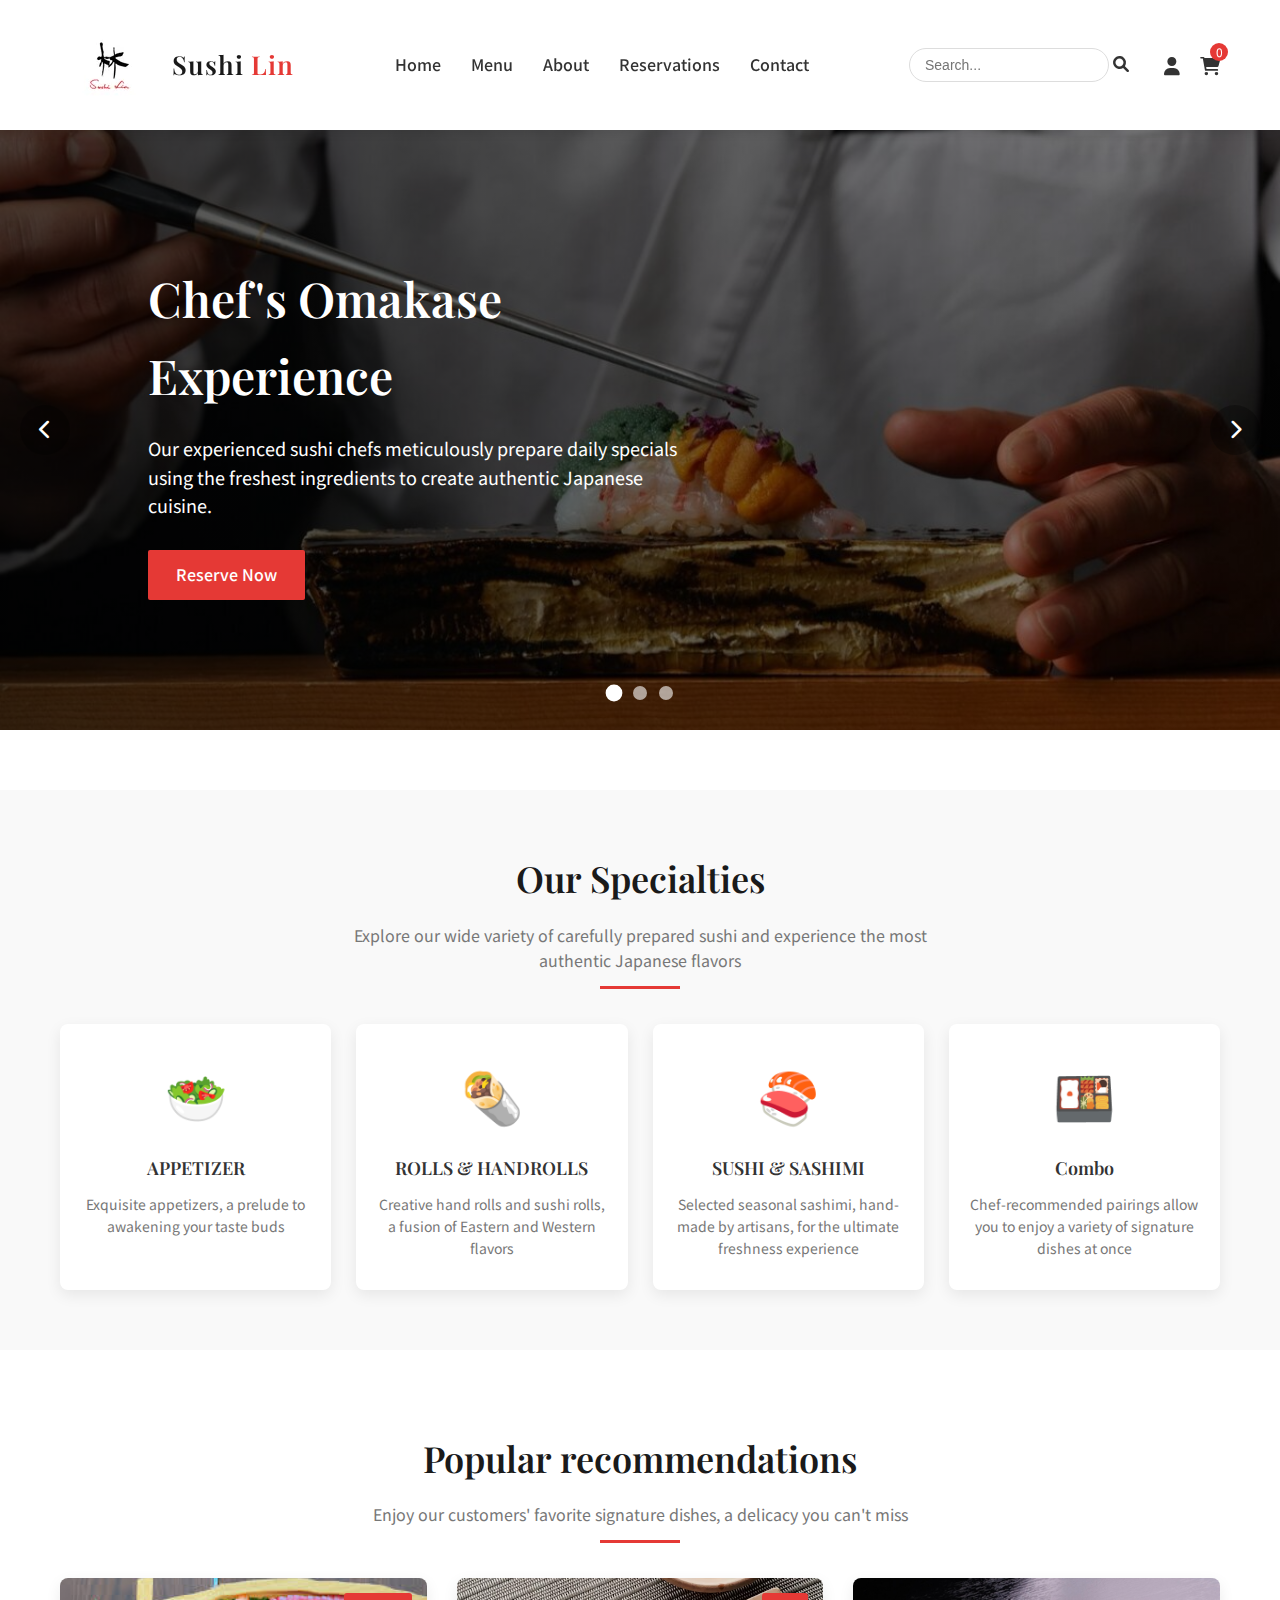
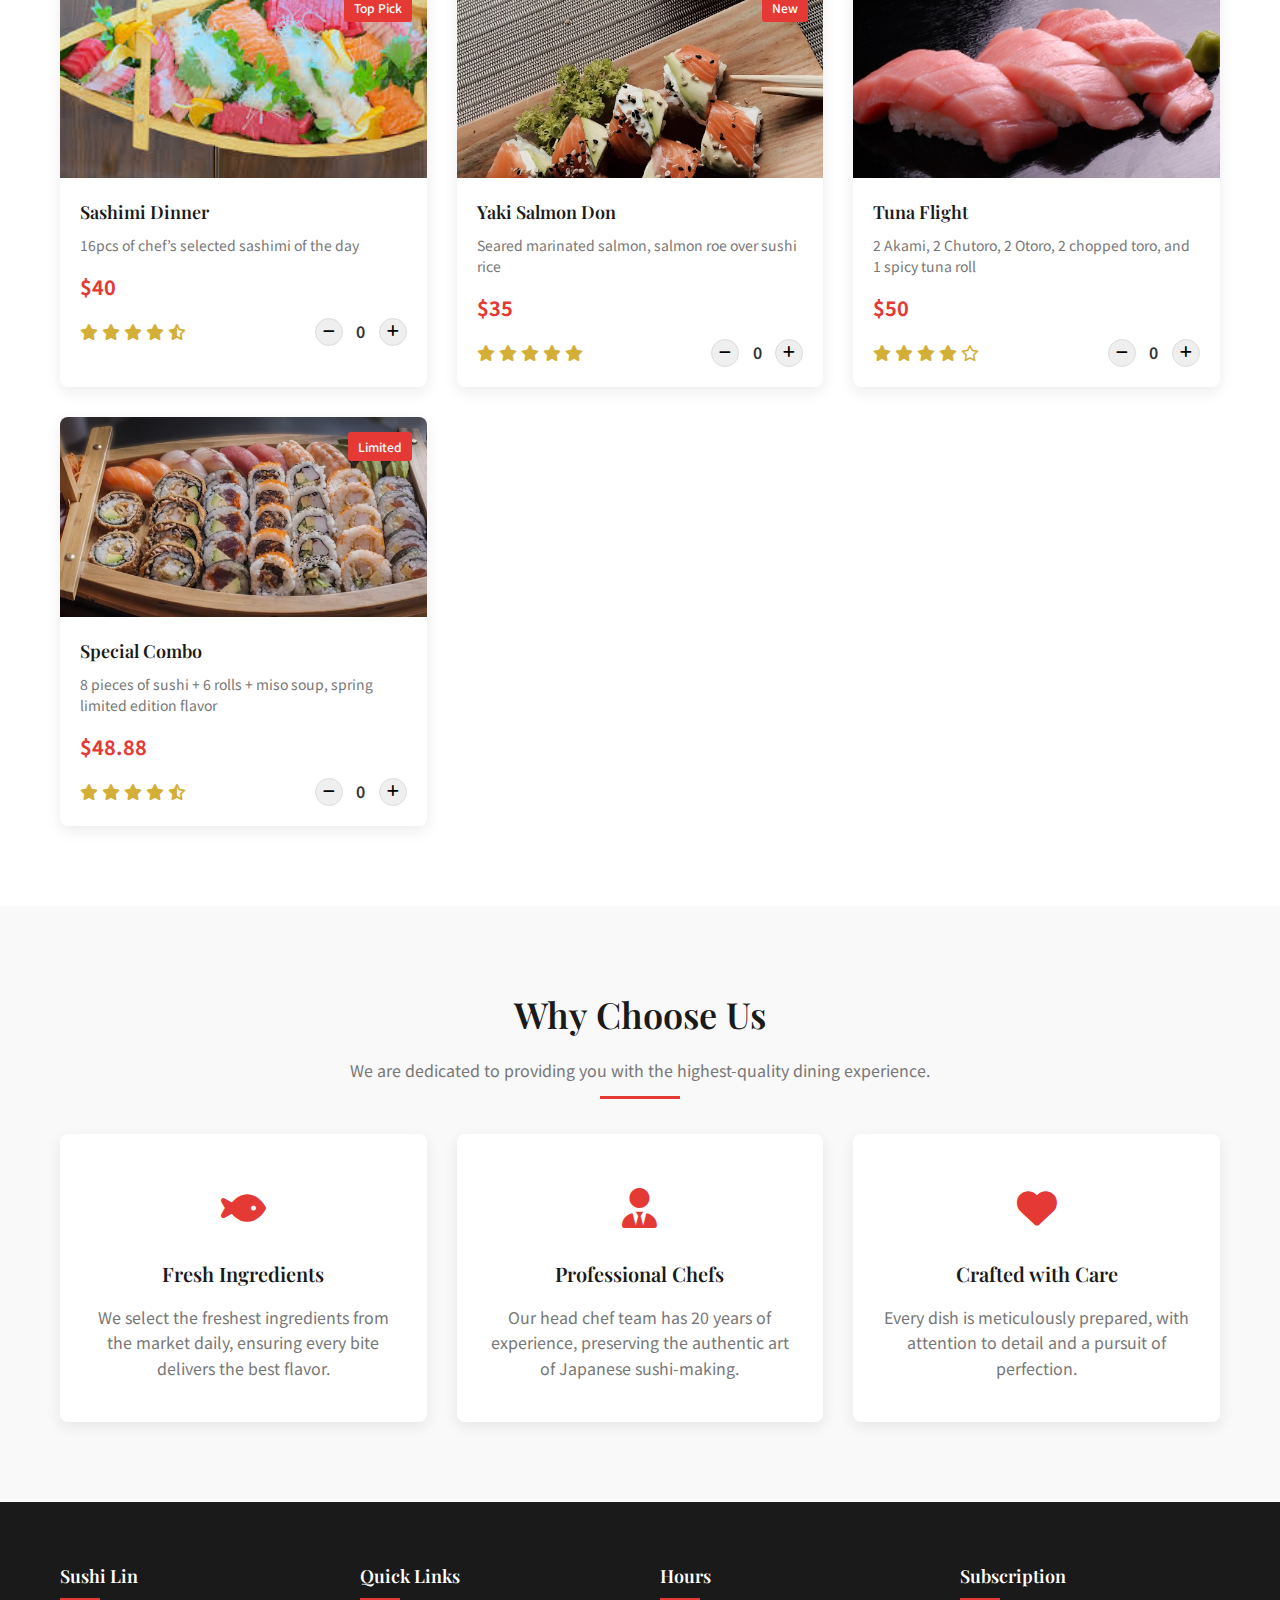
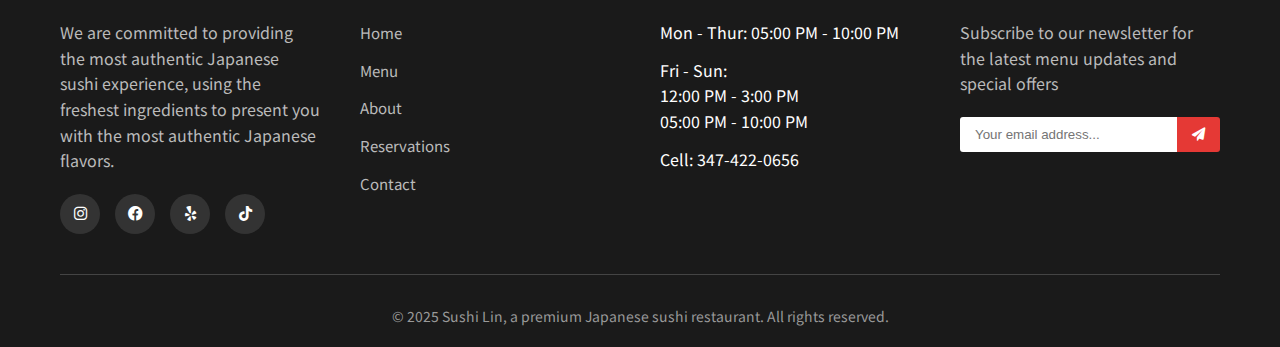
<file: index.html>
<!DOCTYPE html>
<html lang="en">
<head>
    <meta charset="UTF-8">
    <meta name="viewport" content="width=device-width, initial-scale=1.0">
    <link rel="stylesheet" href="https://cdnjs.cloudflare.com/ajax/libs/font-awesome/6.0.0/css/all.min.css">
    <link href="https://fonts.googleapis.com/css2?family=Noto+Sans+JP:wght@400;500;700&family=Playfair+Display:wght@400;600&display=swap" rel="stylesheet">
    <link rel="stylesheet" href="index.css">

    <title>Sushi Lin - Premium Japanese Sushi Restaurant</title>

</head>
<body>

<header>
    <!-- 页面头部/导航栏 -->
    <div class="container nav-container">
        <div class="logo">
            <img src="image/SushiLin%20icon.webp"/>
            <h1>Sushi <span>Lin</span></h1>
        </div>

        <!-- 主导航菜单 -->
        <nav class="nav-links">
            <a href="index.html">Home</a>
            <a href="menu.html">Menu</a>
            <a href="#">About</a>
            <a href="#">Reservations</a>
            <a href="#">Contact</a>
        </nav>

        <!-- 导航栏右侧功能图标 -->
        <div class="nav-icons">
            <div class="search-bar"> <!-- 搜索框 -->
                <input type="text" placeholder="Search...">
                <i class="fas fa-search"></i>
            </div>
            <a href="#"><i class="fas fa-user"></i></a> <!-- 用户账户图标 -->
            <a href="#">
                <i class="fas fa-shopping-cart"></i> <!-- 购物车图标 -->
                <span class="cart-count">0</span> <!-- 购物车商品数量显示 -->
            </a>
        </div>
    </div>
</header>

<!-- 轮播横幅 -->
<section class="banner">
    <div class="banner-slides"> <!-- 轮播容器 -->
        <!-- 三个轮播项 -->
        <div class="banner-slide" style="background-image: url('image/chief.png');">
            <div class="slide-content"> <!-- 轮播内容 -->
                <h2>Chef's Omakase Experience</h2>
                <p>Our experienced sushi chefs meticulously prepare daily specials using the freshest ingredients to create authentic Japanese cuisine.</p>
                <a href="#" class="btn">Reserve Now</a> <!-- 行动按钮 -->
            </div>
        </div>

        <div class="banner-slide" style="background-image: url('https://images.unsplash.com/photo-1579584425555-c3ce17fd4351?ixlib=rb-1.2.1&ixid=MnwxMjA3fDB8MHxwaG90by1wYWdlfHx8fGVufDB8fHx8&auto=format&fit=crop&w=1350&q=80');">
            <div class="slide-content">
                <h2>Spring Seasonal Menu</h2>
                <p>Experience the delicate flavors of spring with our limited-time menu featuring the finest seasonal ingredients sourced from Japan's premier markets.</p>
                <a href="#" class="btn">View Menu</a>
            </div>
        </div>

        <div class="banner-slide" style="background-image: url('https://images.unsplash.com/photo-1553621042-f6e147245754?ixlib=rb-1.2.1&ixid=MnwxMjA3fDB8MHxwaG90by1wYWdlfHx8fGVufDB8fHx8&auto=format&fit=crop&w=1350&q=80');">
            <div class="slide-content">
                <h2>Tradition and innovation</h2>
                <p>While retaining traditional Japanese sushi craftsmanship, we incorporate innovative elements to bring you a unique sushi experience.</p>
                <a href="#" class="btn">Learn More</a>
            </div>
        </div>
    </div>

    <!-- 轮播导航控件 -->
    <div class="banner-arrow left"> <!-- 左箭头 -->
        <i class="fas fa-chevron-left"></i>
    </div>
    <div class="banner-arrow right"> <!-- 右箭头 -->
        <i class="fas fa-chevron-right"></i>
    </div>

    <div class="banner-nav"> <!-- 轮播指示点 -->
        <div class="banner-dot active" data-slide="0"></div>
        <div class="banner-dot" data-slide="1"></div>
        <div class="banner-dot" data-slide="2"></div>
    </div>
</section>

<!-- 菜品分类区域 -->
<section class="categories">
    <div class="container">
        <div class="section-title"> <!-- 区域标题 -->
            <h2>Our Specialties</h2>
            <p>Explore our wide variety of carefully prepared sushi and experience the most authentic Japanese flavors</p>
        </div>

        <div class="category-grid"> <!-- 分类 -->
            <a href="menu.html#appetizer" class="category-card"> <!-- 单个分类卡片 -->
                <span class="category-icon">🥗</span> <!-- 分类图标 -->
                <h3 class="category-name">APPETIZER</h3> <!-- 分类名称 -->
                <p class="category-desc">Exquisite appetizers, a prelude to awakening your taste buds</p>
            </a>

            <a href="menu.html#rolls" class="category-card">
                <span class="category-icon">🌯</span>
                <h3 class="category-name">ROLLS & HANDROLLS</h3>
                <p class="category-desc">Creative hand rolls and sushi rolls, a fusion of Eastern and Western flavors</p>
            </a>

            <a href="menu.html#sashimi" class="category-card">
                <span class="category-icon">🍣</span>
                <h3 class="category-name">SUSHI & SASHIMI</h3>
                <p class="category-desc">Selected seasonal sashimi, hand-made by artisans, for the ultimate freshness experience</p>
            </a>

            <a href="menu.html#combo" class="category-card">
                <span class="category-icon">🍱</span>
                <h3 class="category-name">Combo</h3>
                <p class="category-desc">Chef-recommended pairings allow you to enjoy a variety of signature dishes at once</p>
            </a>
        </div>
    </div>
</section>

<!-- 推荐菜品区域 -->
<section class="recommendations">
    <div class="container">
        <div class="section-title"> <!-- 区域标题 -->
            <h2>Popular recommendations</h2>
            <p>Enjoy our customers' favorite signature dishes, a delicacy you can't miss</p>
        </div>

        <div class="recommendation-grid"> <!-- 推荐菜品网格 -->
            <div class="product-card"> <!-- 单个产品卡片 -->
                <div class="product-image">  <!-- 产品图片 -->
                    <img src="image/Top.jpg" height="177" width="284"/>
                    <span class="product-badge">Top Pick</span> <!-- 产品标签 -->
                </div>
                <div class="product-info"> <!-- 产品信息 -->
                    <h3 class="product-name">Sashimi Dinner</h3> <!-- 产品名称 -->
                    <p class="product-desc">16pcs of chef’s selected sashimi of the day</p> <!-- 产品描述 -->
                    <div class="product-price">$40</div> <!-- 产品价格 -->
                    <div class="product-meta"> <!-- 产品元信息 -->
                        <div class="product-rating"> <!-- 产品评分 -->
                            <i class="fas fa-star"></i> <!-- 星级图标 -->
                            <i class="fas fa-star"></i>
                            <i class="fas fa-star"></i>
                            <i class="fas fa-star"></i>
                            <i class="fas fa-star-half-alt"></i>
                        </div>
                        <div class="quantity-controls">  <!-- 数量控制 -->
                            <button class="quantity-btn minus"> <!-- 减少按钮 -->
                                <i class="fas fa-minus"></i>
                            </button>
                            <span class="quantity-display">0</span> <!-- 数量显示 -->
                            <button class="quantity-btn plus"> <!-- 增加按钮 -->
                                <i class="fas fa-plus"></i>
                            </button>
                        </div>
                    </div>
                </div>
            </div>

            <div class="product-card">
                <div class="product-image">
                    <img src="image/salmon.png" height="1066" width="600"/>
                    <span class="product-badge">New</span>
                </div>
                <div class="product-info">
                    <h3 class="product-name">Yaki Salmon Don</h3>
                    <p class="product-desc">Seared marinated salmon, salmon roe over sushi rice</p>
                    <div class="product-price">$35</div>
                    <div class="product-meta">
                        <div class="product-rating">
                            <i class="fas fa-star"></i>
                            <i class="fas fa-star"></i>
                            <i class="fas fa-star"></i>
                            <i class="fas fa-star"></i>
                            <i class="fas fa-star"></i>
                        </div>
                        <div class="quantity-controls">
                            <button class="quantity-btn minus">
                                <i class="fas fa-minus"></i>
                            </button>
                            <span class="quantity-display">0</span>
                            <button class="quantity-btn plus">
                                <i class="fas fa-plus"></i>
                            </button>
                        </div>
                    </div>
                </div>
            </div>

            <div class="product-card">
                <div class="product-image">
                    <img src="image/Tuna.jpg" height="301" width="444"/>
                </div>
                <div class="product-info">
                    <h3 class="product-name">Tuna Flight</h3>
                    <p class="product-desc">2 Akami, 2 Chutoro, 2 Otoro, 2 chopped toro, and 1 spicy tuna roll</p>
                    <div class="product-price">$50</div>
                    <div class="product-meta">
                        <div class="product-rating">
                            <i class="fas fa-star"></i>
                            <i class="fas fa-star"></i>
                            <i class="fas fa-star"></i>
                            <i class="fas fa-star"></i>
                            <i class="far fa-star"></i>
                        </div>
                        <div class="quantity-controls">
                            <button class="quantity-btn minus">
                                <i class="fas fa-minus"></i>
                            </button>
                            <span class="quantity-display">0</span>
                            <button class="quantity-btn plus">
                                <i class="fas fa-plus"></i>
                            </button>
                        </div>
                    </div>
                </div>
            </div>

            <div class="product-card">
                <div class="product-image">
                    <img src="image/combo.png" height="480" width="600"/>
                    <span class="product-badge">Limited</span>
                </div>
                <div class="product-info">
                    <h3 class="product-name">Special Combo</h3>
                    <p class="product-desc">8 pieces of sushi + 6 rolls + miso soup, spring limited edition flavor</p>
                    <div class="product-price">$48.88</div>
                    <div class="product-meta">
                        <div class="product-rating">
                            <i class="fas fa-star"></i>
                            <i class="fas fa-star"></i>
                            <i class="fas fa-star"></i>
                            <i class="fas fa-star"></i>
                            <i class="fas fa-star-half-alt"></i>
                        </div>
                        <div class="quantity-controls">
                            <button class="quantity-btn minus">
                                <i class="fas fa-minus"></i>
                            </button>
                            <span class="quantity-display">0</span>
                            <button class="quantity-btn plus">
                                <i class="fas fa-plus"></i>
                            </button>
                        </div>
                    </div>
                </div>
            </div>
        </div>
    </div>
</section>

<!-- 特色服务区域 -->
<section class="features">
    <div class="container">
        <div class="section-title"> <!-- 区域标题 -->
            <h2>Why Choose Us</h2>
            <p>We are dedicated to providing you with the highest-quality dining experience.</p>
        </div>

        <div class="feature-grid"> <!-- 特色服务网格 -->
            <div class="feature-card"> <!-- 单个特色卡片 -->
                <div class="feature-icon"> <!-- 特色图标 -->
                    <i class="fas fa-fish"></i>
                </div>
                <h3 class="feature-title">Fresh Ingredients</h3> <!-- 特色标题 -->
                <p class="feature-desc">We select the freshest ingredients from the market daily, ensuring every bite delivers the best flavor.</p>
            </div>

            <div class="feature-card">
                <div class="feature-icon">
                    <i class="fas fa-user-tie"></i>
                </div>
                <h3 class="feature-title">Professional Chefs</h3>
                <p class="feature-desc">Our head chef team has 20 years of experience, preserving the authentic art of Japanese sushi-making.</p>
            </div>

            <div class="feature-card">
                <div class="feature-icon">
                    <i class="fas fa-heart"></i>
                </div>
                <h3 class="feature-title">Crafted with Care</h3>
                <p class="feature-desc">Every dish is meticulously prepared, with attention to detail and a pursuit of perfection.</p>
            </div>
        </div>
    </div>
</section>

<!-- 页脚区域 -->
<footer>
    <div class="container">
        <div class="footer-content"> <!-- 页脚内容 -->
            <div class="footer-column"> <!-- 页脚列 -->
                <h3>Sushi Lin</h3>
                <p>We are committed to providing the most authentic Japanese sushi experience, using the freshest ingredients to present you with the most authentic Japanese flavors.</p>
                <div class="social-links">
                    <a href="#"><i class="fab fa-instagram"></i></a>
                    <a href="#"><i class="fab fa-facebook"></i></a>
                    <a href="#"><i class="fab fa-yelp"></i></a>
                    <a href="#"><i class="fab fa-tiktok"></i></a>
                </div>
            </div>

            <div class="footer-column">
                <h3>Quick Links</h3>
                <ul>
                    <li><a href="home.html">Home</a></li>
                    <li><a href="menu.html">Menu</a></li>
                    <li><a href="#">About</a></li>
                    <li><a href="#">Reservations</a></li>
                    <li><a href="#">Contact</a></li>
                </ul>
            </div>

            <div class="footer-column">
                <h3>Hours</h3>
                <ul>
                    <ul class="hours">
                        <li>Mon - Thur: 05:00 PM - 10:00 PM</li>
                        <li>Fri - Sun:<br>
                            12:00 PM - 3:00 PM<br>
                            05:00 PM - 10:00 PM
                        </li>
                    </ul>
                    <li>Cell: 347-422-0656</li>
                </ul>
            </div>

            <div class="footer-column">
                <h3>Subscription</h3>
                <p>Subscribe to our newsletter for the latest menu updates and special offers</p>
                <div class="newsletter-form">
                    <input type="email" placeholder="Your email address...">
                    <button><i class="fas fa-paper-plane"></i></button>
                </div>
            </div>
        </div>

        <div class="copyright">
            <p>© 2025 Sushi Lin, a premium Japanese sushi restaurant. All rights reserved.</p>
        </div>
    </div>
</footer>

<script src="index.js"></script>
</body>
</html>
</file>
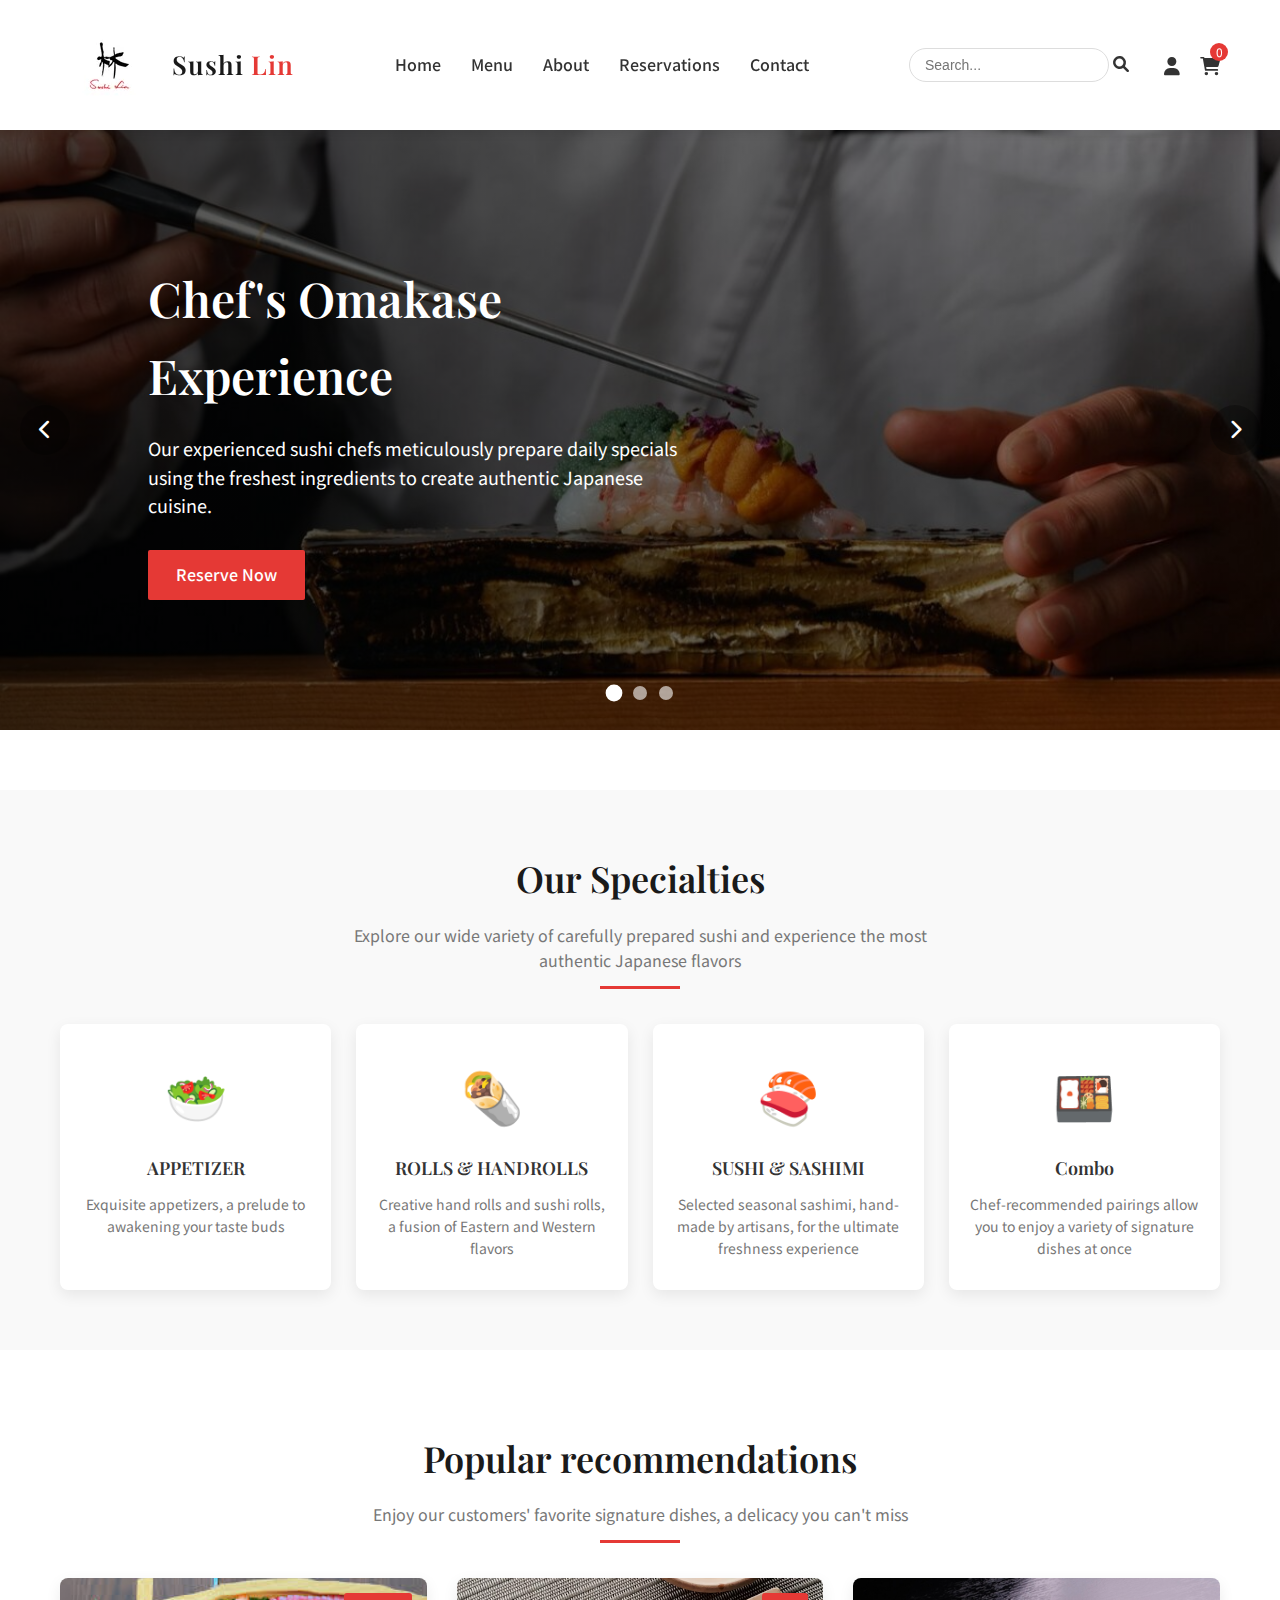
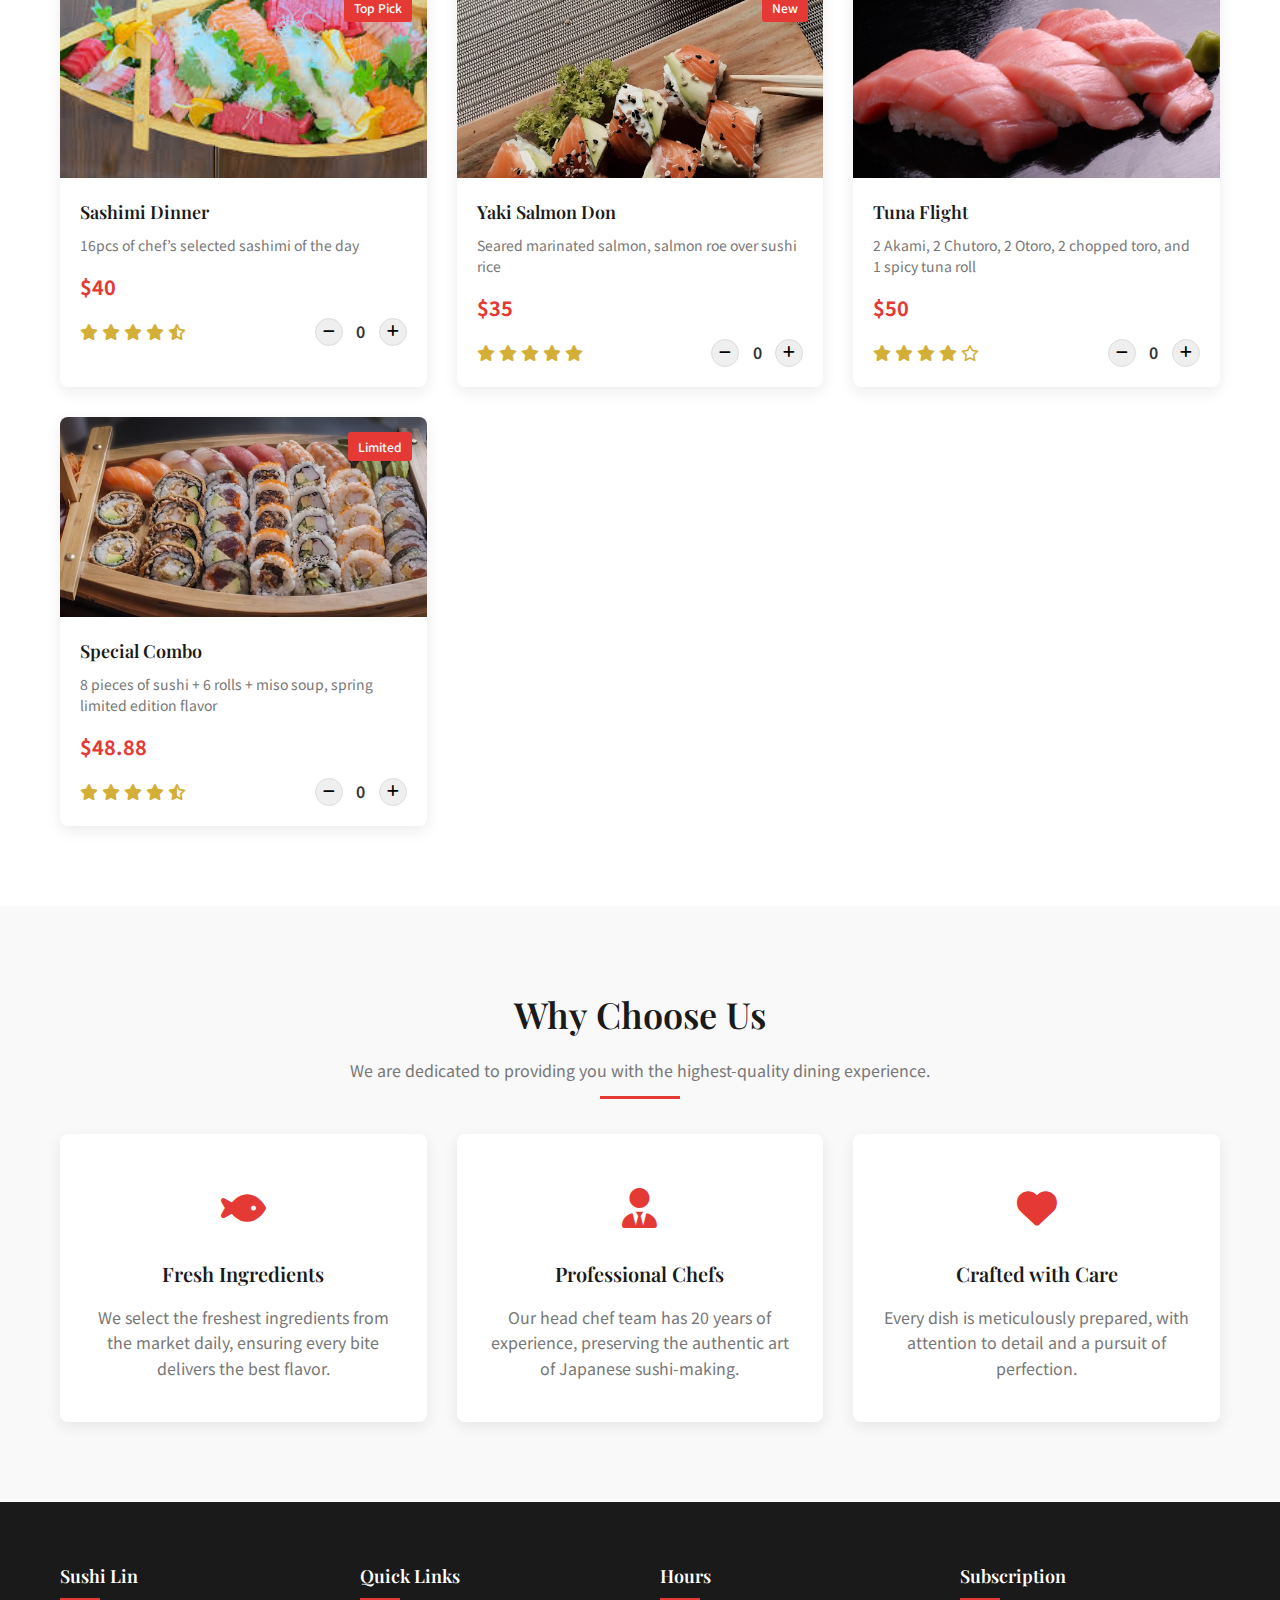
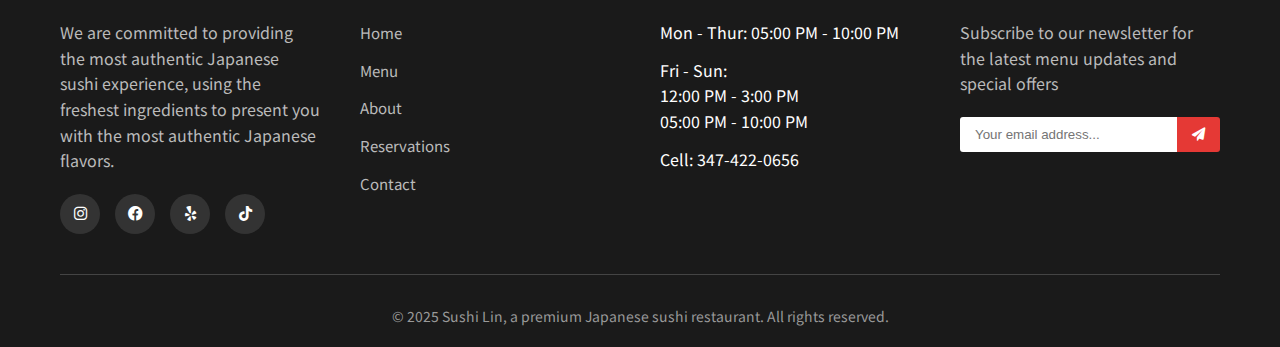
<file: .idea/index.html>
<!DOCTYPE html>
<html lang="en">
<head>
    <meta charset="UTF-8">
    <meta name="viewport" content="width=device-width, initial-scale=1.0">
    <link rel="stylesheet" href="https://cdnjs.cloudflare.com/ajax/libs/font-awesome/6.0.0/css/all.min.css">
    <link href="https://fonts.googleapis.com/css2?family=Noto+Sans+JP:wght@400;500;700&family=Playfair+Display:wght@400;600&display=swap" rel="stylesheet">
    <link rel="stylesheet" href="home.css">

    <title>Sushi Lin - Premium Japanese Sushi Restaurant</title>

</head>
<body>

<header>
    <!-- 页面头部/导航栏 -->
    <div class="container nav-container">
        <div class="logo">
            <img src="../image/SushiLin icon.webp"/>
            <h1>Sushi <span>Lin</span></h1>
        </div>

        <!-- 主导航菜单 -->
        <nav class="nav-links">
            <a href="index.html">Home</a>
            <a href="menu.html">Menu</a>
            <a href="#">About</a>
            <a href="#">Reservations</a>
            <a href="#">Contact</a>
        </nav>

        <!-- 导航栏右侧功能图标 -->
        <div class="nav-icons">
            <div class="search-bar"> <!-- 搜索框 -->
                <input type="text" placeholder="Search...">
                <i class="fas fa-search"></i>
            </div>
            <a href="#"><i class="fas fa-user"></i></a> <!-- 用户账户图标 -->
            <a href="#">
                <i class="fas fa-shopping-cart"></i> <!-- 购物车图标 -->
                <span class="cart-count">0</span> <!-- 购物车商品数量显示 -->
            </a>
        </div>
    </div>
</header>

<!-- 轮播横幅 -->
<section class="banner">
    <div class="banner-slides"> <!-- 轮播容器 -->
        <!-- 三个轮播项 -->
        <div class="banner-slide" style="background-image: url('../image/chief.png');">
            <div class="slide-content"> <!-- 轮播内容 -->
                <h2>Chef's Omakase Experience</h2>
                <p>Our experienced sushi chefs meticulously prepare daily specials using the freshest ingredients to create authentic Japanese cuisine.</p>
                <a href="#" class="btn">Reserve Now</a> <!-- 行动按钮 -->
            </div>
        </div>

        <div class="banner-slide" style="background-image: url('https://images.unsplash.com/photo-1579584425555-c3ce17fd4351?ixlib=rb-1.2.1&ixid=MnwxMjA3fDB8MHxwaG90by1wYWdlfHx8fGVufDB8fHx8&auto=format&fit=crop&w=1350&q=80');">
            <div class="slide-content">
                <h2>Spring Seasonal Menu</h2>
                <p>Experience the delicate flavors of spring with our limited-time menu featuring the finest seasonal ingredients sourced from Japan's premier markets.</p>
                <a href="#" class="btn">View Menu</a>
            </div>
        </div>

        <div class="banner-slide" style="background-image: url('https://images.unsplash.com/photo-1553621042-f6e147245754?ixlib=rb-1.2.1&ixid=MnwxMjA3fDB8MHxwaG90by1wYWdlfHx8fGVufDB8fHx8&auto=format&fit=crop&w=1350&q=80');">
            <div class="slide-content">
                <h2>Tradition and innovation</h2>
                <p>While retaining traditional Japanese sushi craftsmanship, we incorporate innovative elements to bring you a unique sushi experience.</p>
                <a href="#" class="btn">Learn More</a>
            </div>
        </div>
    </div>

    <!-- 轮播导航控件 -->
    <div class="banner-arrow left"> <!-- 左箭头 -->
        <i class="fas fa-chevron-left"></i>
    </div>
    <div class="banner-arrow right"> <!-- 右箭头 -->
        <i class="fas fa-chevron-right"></i>
    </div>

    <div class="banner-nav"> <!-- 轮播指示点 -->
        <div class="banner-dot active" data-slide="0"></div>
        <div class="banner-dot" data-slide="1"></div>
        <div class="banner-dot" data-slide="2"></div>
    </div>
</section>

<!-- 菜品分类区域 -->
<section class="categories">
    <div class="container">
        <div class="section-title"> <!-- 区域标题 -->
            <h2>Our Specialties</h2>
            <p>Explore our wide variety of carefully prepared sushi and experience the most authentic Japanese flavors</p>
        </div>

        <div class="category-grid"> <!-- 分类 -->
            <a href="menu.html#appetizer" class="category-card"> <!-- 单个分类卡片 -->
                <span class="category-icon">🥗</span> <!-- 分类图标 -->
                <h3 class="category-name">APPETIZER</h3> <!-- 分类名称 -->
                <p class="category-desc">Exquisite appetizers, a prelude to awakening your taste buds</p>
            </a>

            <a href="menu.html#rolls" class="category-card">
                <span class="category-icon">🌯</span>
                <h3 class="category-name">ROLLS & HANDROLLS</h3>
                <p class="category-desc">Creative hand rolls and sushi rolls, a fusion of Eastern and Western flavors</p>
            </a>

            <a href="menu.html#sashimi" class="category-card">
                <span class="category-icon">🍣</span>
                <h3 class="category-name">SUSHI & SASHIMI</h3>
                <p class="category-desc">Selected seasonal sashimi, hand-made by artisans, for the ultimate freshness experience</p>
            </a>

            <a href="menu.html#combo" class="category-card">
                <span class="category-icon">🍱</span>
                <h3 class="category-name">Combo</h3>
                <p class="category-desc">Chef-recommended pairings allow you to enjoy a variety of signature dishes at once</p>
            </a>
        </div>
    </div>
</section>

<!-- 推荐菜品区域 -->
<section class="recommendations">
    <div class="container">
        <div class="section-title"> <!-- 区域标题 -->
            <h2>Popular recommendations</h2>
            <p>Enjoy our customers' favorite signature dishes, a delicacy you can't miss</p>
        </div>

        <div class="recommendation-grid"> <!-- 推荐菜品网格 -->
            <div class="product-card"> <!-- 单个产品卡片 -->
                <div class="product-image">  <!-- 产品图片 -->
                    <img src="../image/Top.jpg" height="177" width="284"/>
                    <span class="product-badge">Top Pick</span> <!-- 产品标签 -->
                </div>
                <div class="product-info"> <!-- 产品信息 -->
                    <h3 class="product-name">Sashimi Dinner</h3> <!-- 产品名称 -->
                    <p class="product-desc">16pcs of chef’s selected sashimi of the day</p> <!-- 产品描述 -->
                    <div class="product-price">$40</div> <!-- 产品价格 -->
                    <div class="product-meta"> <!-- 产品元信息 -->
                        <div class="product-rating"> <!-- 产品评分 -->
                            <i class="fas fa-star"></i> <!-- 星级图标 -->
                            <i class="fas fa-star"></i>
                            <i class="fas fa-star"></i>
                            <i class="fas fa-star"></i>
                            <i class="fas fa-star-half-alt"></i>
                        </div>
                        <div class="quantity-controls">  <!-- 数量控制 -->
                            <button class="quantity-btn minus"> <!-- 减少按钮 -->
                                <i class="fas fa-minus"></i>
                            </button>
                            <span class="quantity-display">0</span> <!-- 数量显示 -->
                            <button class="quantity-btn plus"> <!-- 增加按钮 -->
                                <i class="fas fa-plus"></i>
                            </button>
                        </div>
                    </div>
                </div>
            </div>

            <div class="product-card">
                <div class="product-image">
                    <img src="../image/salmon.png" height="1066" width="600"/>
                    <span class="product-badge">New</span>
                </div>
                <div class="product-info">
                    <h3 class="product-name">Yaki Salmon Don</h3>
                    <p class="product-desc">Seared marinated salmon, salmon roe over sushi rice</p>
                    <div class="product-price">$35</div>
                    <div class="product-meta">
                        <div class="product-rating">
                            <i class="fas fa-star"></i>
                            <i class="fas fa-star"></i>
                            <i class="fas fa-star"></i>
                            <i class="fas fa-star"></i>
                            <i class="fas fa-star"></i>
                        </div>
                        <div class="quantity-controls">
                            <button class="quantity-btn minus">
                                <i class="fas fa-minus"></i>
                            </button>
                            <span class="quantity-display">0</span>
                            <button class="quantity-btn plus">
                                <i class="fas fa-plus"></i>
                            </button>
                        </div>
                    </div>
                </div>
            </div>

            <div class="product-card">
                <div class="product-image">
                    <img src="../image/Tuna.jpg" height="301" width="444"/>
                </div>
                <div class="product-info">
                    <h3 class="product-name">Tuna Flight</h3>
                    <p class="product-desc">2 Akami, 2 Chutoro, 2 Otoro, 2 chopped toro, and 1 spicy tuna roll</p>
                    <div class="product-price">$50</div>
                    <div class="product-meta">
                        <div class="product-rating">
                            <i class="fas fa-star"></i>
                            <i class="fas fa-star"></i>
                            <i class="fas fa-star"></i>
                            <i class="fas fa-star"></i>
                            <i class="far fa-star"></i>
                        </div>
                        <div class="quantity-controls">
                            <button class="quantity-btn minus">
                                <i class="fas fa-minus"></i>
                            </button>
                            <span class="quantity-display">0</span>
                            <button class="quantity-btn plus">
                                <i class="fas fa-plus"></i>
                            </button>
                        </div>
                    </div>
                </div>
            </div>

            <div class="product-card">
                <div class="product-image">
                    <img src="../image/combo.png" height="480" width="600"/>
                    <span class="product-badge">Limited</span>
                </div>
                <div class="product-info">
                    <h3 class="product-name">Special Combo</h3>
                    <p class="product-desc">8 pieces of sushi + 6 rolls + miso soup, spring limited edition flavor</p>
                    <div class="product-price">$48.88</div>
                    <div class="product-meta">
                        <div class="product-rating">
                            <i class="fas fa-star"></i>
                            <i class="fas fa-star"></i>
                            <i class="fas fa-star"></i>
                            <i class="fas fa-star"></i>
                            <i class="fas fa-star-half-alt"></i>
                        </div>
                        <div class="quantity-controls">
                            <button class="quantity-btn minus">
                                <i class="fas fa-minus"></i>
                            </button>
                            <span class="quantity-display">0</span>
                            <button class="quantity-btn plus">
                                <i class="fas fa-plus"></i>
                            </button>
                        </div>
                    </div>
                </div>
            </div>
        </div>
    </div>
</section>

<!-- 特色服务区域 -->
<section class="features">
    <div class="container">
        <div class="section-title"> <!-- 区域标题 -->
            <h2>Why Choose Us</h2>
            <p>We are dedicated to providing you with the highest-quality dining experience.</p>
        </div>

        <div class="feature-grid"> <!-- 特色服务网格 -->
            <div class="feature-card"> <!-- 单个特色卡片 -->
                <div class="feature-icon"> <!-- 特色图标 -->
                    <i class="fas fa-fish"></i>
                </div>
                <h3 class="feature-title">Fresh Ingredients</h3> <!-- 特色标题 -->
                <p class="feature-desc">We select the freshest ingredients from the market daily, ensuring every bite delivers the best flavor.</p>
            </div>

            <div class="feature-card">
                <div class="feature-icon">
                    <i class="fas fa-user-tie"></i>
                </div>
                <h3 class="feature-title">Professional Chefs</h3>
                <p class="feature-desc">Our head chef team has 20 years of experience, preserving the authentic art of Japanese sushi-making.</p>
            </div>

            <div class="feature-card">
                <div class="feature-icon">
                    <i class="fas fa-heart"></i>
                </div>
                <h3 class="feature-title">Crafted with Care</h3>
                <p class="feature-desc">Every dish is meticulously prepared, with attention to detail and a pursuit of perfection.</p>
            </div>
        </div>
    </div>
</section>

<!-- 页脚区域 -->
<footer>
    <div class="container">
        <div class="footer-content"> <!-- 页脚内容 -->
            <div class="footer-column"> <!-- 页脚列 -->
                <h3>Sushi Lin</h3>
                <p>We are committed to providing the most authentic Japanese sushi experience, using the freshest ingredients to present you with the most authentic Japanese flavors.</p>
                <div class="social-links">
                    <a href="#"><i class="fab fa-instagram"></i></a>
                    <a href="#"><i class="fab fa-facebook"></i></a>
                    <a href="#"><i class="fab fa-yelp"></i></a>
                    <a href="#"><i class="fab fa-tiktok"></i></a>
                </div>
            </div>

            <div class="footer-column">
                <h3>Quick Links</h3>
                <ul>
                    <li><a href="home.html">Home</a></li>
                    <li><a href="menu.html">Menu</a></li>
                    <li><a href="#">About</a></li>
                    <li><a href="#">Reservations</a></li>
                    <li><a href="#">Contact</a></li>
                </ul>
            </div>

            <div class="footer-column">
                <h3>Hours</h3>
                <ul>
                    <ul class="hours">
                        <li>Mon - Thur: 05:00 PM - 10:00 PM</li>
                        <li>Fri - Sun:<br>
                            12:00 PM - 3:00 PM<br>
                            05:00 PM - 10:00 PM
                        </li>
                    </ul>
                    <li>Cell: 347-422-0656</li>
                </ul>
            </div>

            <div class="footer-column">
                <h3>Subscription</h3>
                <p>Subscribe to our newsletter for the latest menu updates and special offers</p>
                <div class="newsletter-form">
                    <input type="email" placeholder="Your email address...">
                    <button><i class="fas fa-paper-plane"></i></button>
                </div>
            </div>
        </div>

        <div class="copyright">
            <p>© 2025 Sushi Lin, a premium Japanese sushi restaurant. All rights reserved.</p>
        </div>
    </div>
</footer>

<script src="home.js"></script>
</body>
</html>
</file>
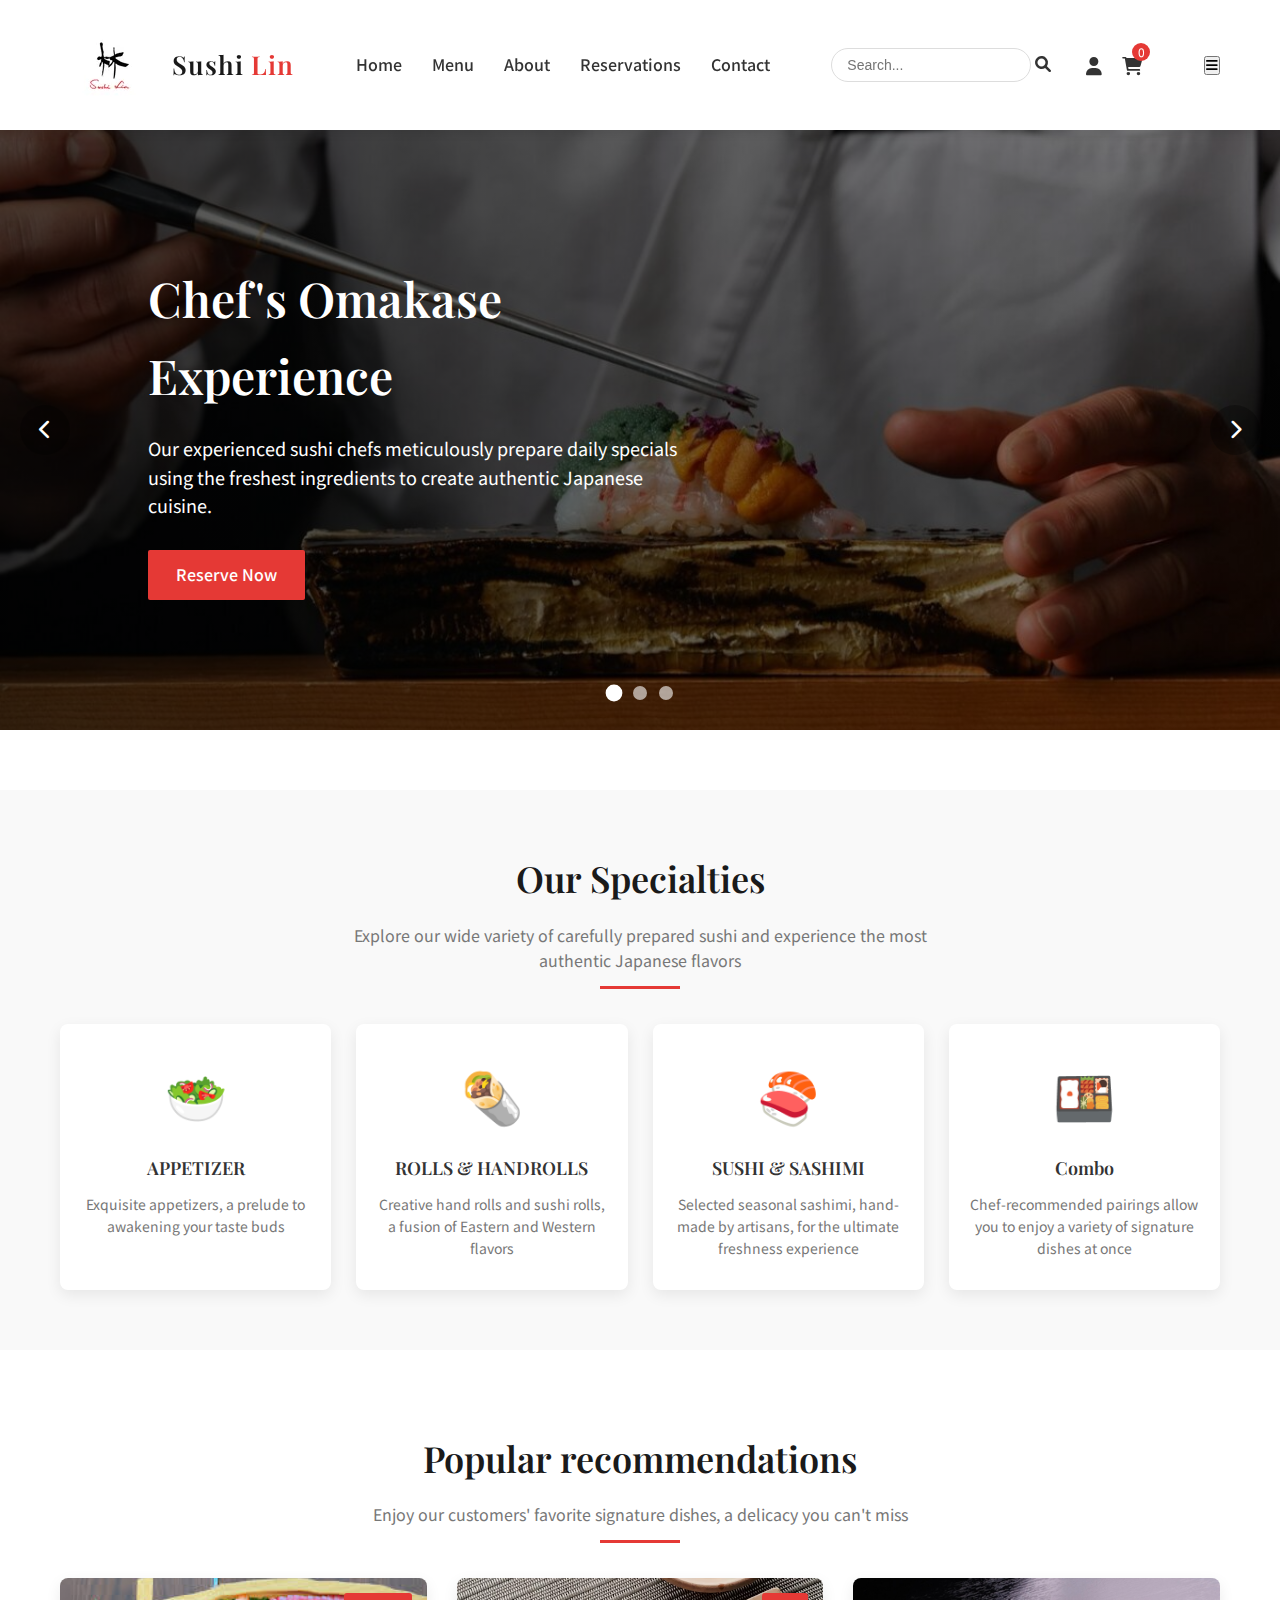
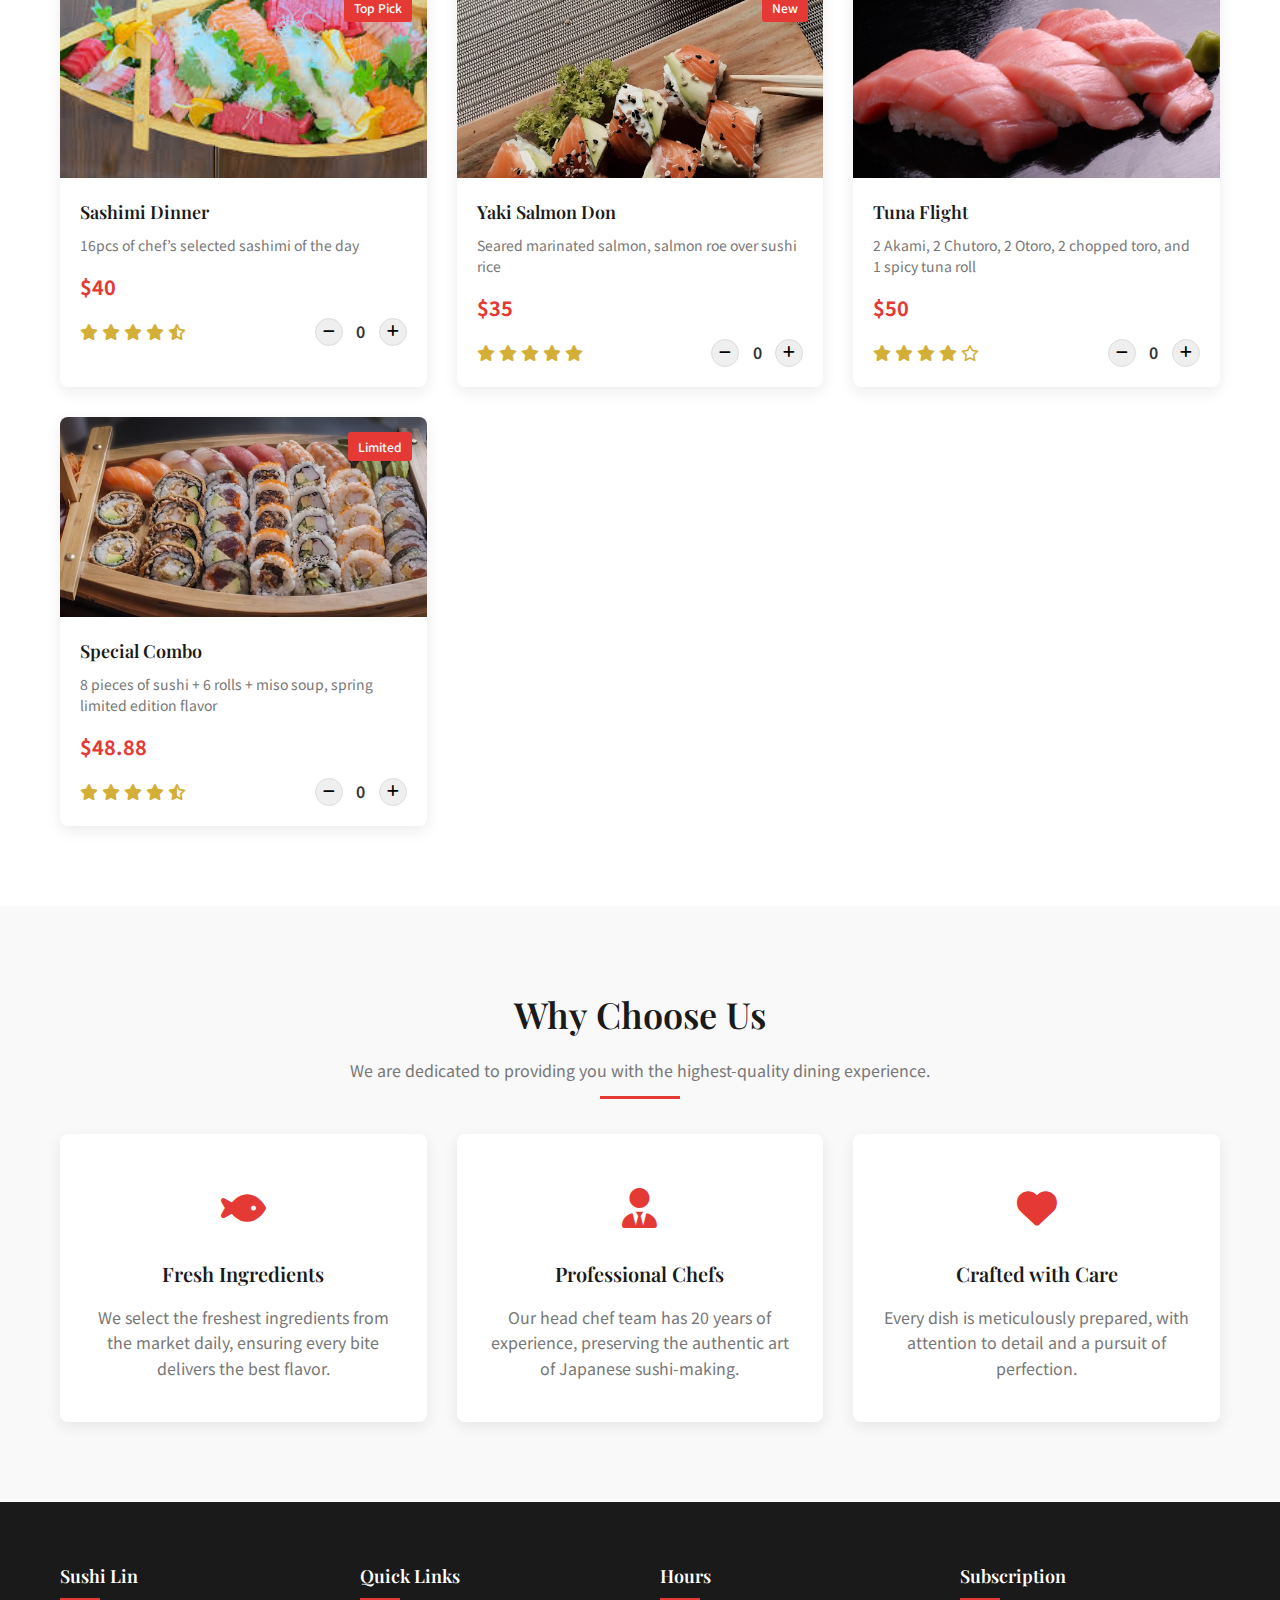
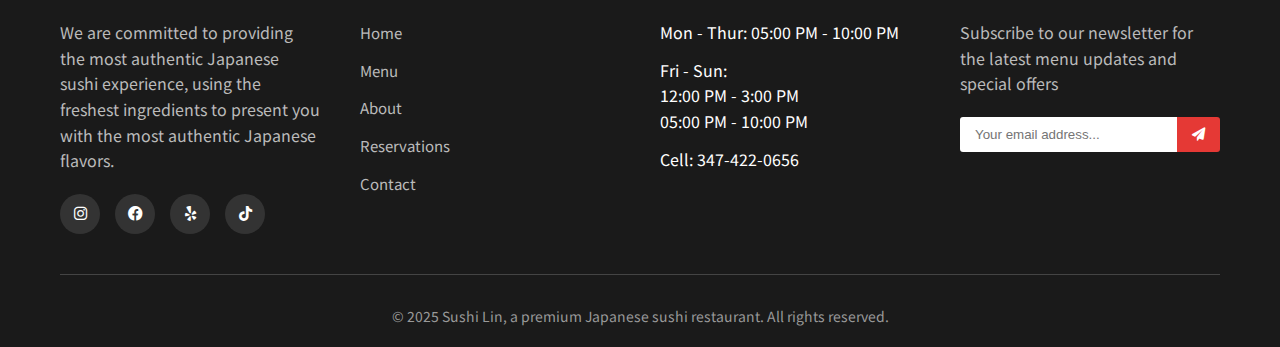
<file: .idea/home.html>
<!DOCTYPE html>
<html lang="zh-CN">
<head>
    <meta charset="UTF-8">
    <meta name="viewport" content="width=device-width, initial-scale=1.0">
    <title>Sushi Lin - Premium Japanese Sushi Restaurant</title>
    <link rel="stylesheet" href="https://cdnjs.cloudflare.com/ajax/libs/font-awesome/6.0.0/css/all.min.css">
    <link href="https://fonts.googleapis.com/css2?family=Noto+Sans+JP:wght@400;500;700&family=Playfair+Display:wght@400;600&display=swap" rel="stylesheet">
    <link rel="stylesheet" href="home.css">

</head>
<body>

<header>
    <div class="container nav-container">
        <div class="logo">
            <img src="../image/SushiLin icon.webp"/>
            <h1>Sushi <span>Lin</span></h1>
        </div>

        <nav class="nav-links">
            <a href="home.html" class="active">Home</a>
            <a href="Sushi-Lin-Menu.pdf" target="_blank">Menu</a>
            <a href="#">About</a>
            <a href="#">Reservations</a>
            <a href="#">Contact</a>
        </nav>

        <div class="nav-icons">
            <div class="search-bar">
                <input type="text" placeholder="Search...">
                <i class="fas fa-search"></i>
            </div>
            <a href="#"><i class="fas fa-user"></i></a>
            <a href="#">
                <i class="fas fa-shopping-cart"></i>
                <span class="cart-count">0</span>
            </a>
        </div>

        <button class="mobile-menu-btn">
            <i class="fas fa-bars"></i>
        </button>
    </div>
</header>

<section class="banner">
    <div class="banner-slides">
        <div class="banner-slide" style="background-image: url('../image/chief.png');">
            <div class="slide-content">
                <h2>Chef's Omakase Experience</h2>
                <p>Our experienced sushi chefs meticulously prepare daily specials using the freshest ingredients to create authentic Japanese cuisine.</p>
                <a href="#" class="btn">Reserve Now</a>
            </div>
        </div>

        <div class="banner-slide" style="background-image: url('https://images.unsplash.com/photo-1579584425555-c3ce17fd4351?ixlib=rb-1.2.1&ixid=MnwxMjA3fDB8MHxwaG90by1wYWdlfHx8fGVufDB8fHx8&auto=format&fit=crop&w=1350&q=80');">
            <div class="slide-content">
                <h2>Spring Seasonal Menu</h2>
                <p>Experience the delicate flavors of spring with our limited-time menu featuring the finest seasonal ingredients sourced from Japan's premier markets.</p>
                <a href="#" class="btn">View Menu</a>
            </div>
        </div>

        <div class="banner-slide" style="background-image: url('https://images.unsplash.com/photo-1553621042-f6e147245754?ixlib=rb-1.2.1&ixid=MnwxMjA3fDB8MHxwaG90by1wYWdlfHx8fGVufDB8fHx8&auto=format&fit=crop&w=1350&q=80');">
            <div class="slide-content">
                <h2>Tradition and innovation</h2>
                <p>While retaining traditional Japanese sushi craftsmanship, we incorporate innovative elements to bring you a unique sushi experience.</p>
                <a href="#" class="btn">Learn More</a>
            </div>
        </div>
    </div>

    <div class="banner-arrow left">
        <i class="fas fa-chevron-left"></i>
    </div>
    <div class="banner-arrow right">
        <i class="fas fa-chevron-right"></i>
    </div>

    <div class="banner-nav">
        <div class="banner-dot active" data-slide="0"></div>
        <div class="banner-dot" data-slide="1"></div>
        <div class="banner-dot" data-slide="2"></div>
    </div>
</section>

<section class="categories">
    <div class="container">
        <div class="section-title">
            <h2>Our Specialties</h2>
            <p>Explore our wide variety of carefully prepared sushi and experience the most authentic Japanese flavors</p>
        </div>

        <div class="category-grid">
            <a href="#" class="category-card">
                <span class="category-icon">🥗</span>
                <h3 class="category-name">APPETIZER</h3>
                <p class="category-desc">Exquisite appetizers, a prelude to awakening your taste buds</p>
            </a>

            <a href="#" class="category-card">
                <span class="category-icon">🌯</span>
                <h3 class="category-name">ROLLS & HANDROLLS</h3>
                <p class="category-desc">Creative hand rolls and sushi rolls, a fusion of Eastern and Western flavors</p>
            </a>

            <a href="#" class="category-card">
                <span class="category-icon">🍣</span>
                <h3 class="category-name">SUSHI & SASHIMI</h3>
                <p class="category-desc">Selected seasonal sashimi, hand-made by artisans, for the ultimate freshness experience</p>
            </a>

            <a href="#" class="category-card">
                <span class="category-icon">🍱</span>
                <h3 class="category-name">Combo</h3>
                <p class="category-desc">Chef-recommended pairings allow you to enjoy a variety of signature dishes at once</p>
            </a>
        </div>
    </div>
</section>

<section class="recommendations">
    <div class="container">
        <div class="section-title">
            <h2>Popular recommendations</h2>
            <p>Enjoy our customers' favorite signature dishes, a delicacy you can't miss</p>
        </div>

        <div class="recommendation-grid">
            <div class="product-card">
                <div class="product-image">
                    <img src="../image/Top.jpg" height="177" width="284"/>
                    <span class="product-badge">Top Pick</span>
                </div>
                <div class="product-info">
                    <h3 class="product-name">Sashimi Dinner</h3>
                    <p class="product-desc">16pcs of chef’s selected sashimi of the day</p>
                    <div class="product-price">$40</div>
                    <div class="product-meta">
                        <div class="product-rating">
                            <i class="fas fa-star"></i>
                            <i class="fas fa-star"></i>
                            <i class="fas fa-star"></i>
                            <i class="fas fa-star"></i>
                            <i class="fas fa-star-half-alt"></i>
                        </div>
                        <div class="quantity-controls">
                            <button class="quantity-btn minus">
                                <i class="fas fa-minus"></i>
                            </button>
                            <span class="quantity-display">0</span>
                            <button class="quantity-btn plus">
                                <i class="fas fa-plus"></i>
                            </button>
                        </div>
                    </div>
                </div>
            </div>

            <div class="product-card">
                <div class="product-image">
                    <img src="../image/salmon.png" height="1066" width="600"/>
                    <span class="product-badge">New</span>
                </div>
                <div class="product-info">
                    <h3 class="product-name">Yaki Salmon Don</h3>
                    <p class="product-desc">Seared marinated salmon, salmon roe over sushi rice</p>
                    <div class="product-price">$35</div>
                    <div class="product-meta">
                        <div class="product-rating">
                            <i class="fas fa-star"></i>
                            <i class="fas fa-star"></i>
                            <i class="fas fa-star"></i>
                            <i class="fas fa-star"></i>
                            <i class="fas fa-star"></i>
                        </div>
                        <div class="quantity-controls">
                            <button class="quantity-btn minus">
                                <i class="fas fa-minus"></i>
                            </button>
                            <span class="quantity-display">0</span>
                            <button class="quantity-btn plus">
                                <i class="fas fa-plus"></i>
                            </button>
                        </div>
                    </div>
                </div>
            </div>

            <div class="product-card">
                <div class="product-image">
                    <img src="../image/Tuna.jpg" height="301" width="444"/>
                </div>
                <div class="product-info">
                    <h3 class="product-name">Tuna Flight</h3>
                    <p class="product-desc">2 Akami, 2 Chutoro, 2 Otoro, 2 chopped toro, and 1 spicy tuna roll</p>
                    <div class="product-price">$50</div>
                    <div class="product-meta">
                        <div class="product-rating">
                            <i class="fas fa-star"></i>
                            <i class="fas fa-star"></i>
                            <i class="fas fa-star"></i>
                            <i class="fas fa-star"></i>
                            <i class="far fa-star"></i>
                        </div>
                        <div class="quantity-controls">
                            <button class="quantity-btn minus">
                                <i class="fas fa-minus"></i>
                            </button>
                            <span class="quantity-display">0</span>
                            <button class="quantity-btn plus">
                                <i class="fas fa-plus"></i>
                            </button>
                        </div>
                    </div>
                </div>
            </div>

            <div class="product-card">
                <div class="product-image">
                    <img src="../image/combo.png" height="480" width="600"/>
                    <span class="product-badge">Limited</span>
                </div>
                <div class="product-info">
                    <h3 class="product-name">Special Combo</h3>
                    <p class="product-desc">8 pieces of sushi + 6 rolls + miso soup, spring limited edition flavor</p>
                    <div class="product-price">$48.88</div>
                    <div class="product-meta">
                        <div class="product-rating">
                            <i class="fas fa-star"></i>
                            <i class="fas fa-star"></i>
                            <i class="fas fa-star"></i>
                            <i class="fas fa-star"></i>
                            <i class="fas fa-star-half-alt"></i>
                        </div>
                        <div class="quantity-controls">
                            <button class="quantity-btn minus">
                                <i class="fas fa-minus"></i>
                            </button>
                            <span class="quantity-display">0</span>
                            <button class="quantity-btn plus">
                                <i class="fas fa-plus"></i>
                            </button>
                        </div>
                    </div>
                </div>
            </div>
        </div>
    </div>
</section>

<section class="features">
    <div class="container">
        <div class="section-title">
            <h2>Why Choose Us</h2>
            <p>We are dedicated to providing you with the highest-quality dining experience.</p>
        </div>

        <div class="feature-grid">
            <div class="feature-card">
                <div class="feature-icon">
                    <i class="fas fa-fish"></i>
                </div>
                <h3 class="feature-title">Fresh Ingredients</h3>
                <p class="feature-desc">We select the freshest ingredients from the market daily, ensuring every bite delivers the best flavor.</p>
            </div>

            <div class="feature-card">
                <div class="feature-icon">
                    <i class="fas fa-user-tie"></i>
                </div>
                <h3 class="feature-title">Professional Chefs</h3>
                <p class="feature-desc">Our head chef team has 20 years of experience, preserving the authentic art of Japanese sushi-making.</p>
            </div>

            <div class="feature-card">
                <div class="feature-icon">
                    <i class="fas fa-heart"></i>
                </div>
                <h3 class="feature-title">Crafted with Care</h3>
                <p class="feature-desc">Every dish is meticulously prepared, with attention to detail and a pursuit of perfection.</p>
            </div>
        </div>
    </div>
</section>

<footer>
    <div class="container">
        <div class="footer-content">
            <div class="footer-column">
                <h3>Sushi Lin</h3>
                <p>We are committed to providing the most authentic Japanese sushi experience, using the freshest ingredients to present you with the most authentic Japanese flavors.</p>
                <div class="social-links">
                    <a href="#"><i class="fab fa-instagram"></i></a>
                    <a href="#"><i class="fab fa-facebook"></i></a>
                    <a href="#"><i class="fab fa-yelp"></i></a>
                    <a href="#"><i class="fab fa-tiktok"></i></a>
                </div>
            </div>

            <div class="footer-column">
                <h3>Quick Links</h3>
                <ul>
                    <li><a href="home.html">Home</a></li>
                    <li><a href="Sushi-Lin-Menu.pdf" target="_blank">Menu</a></li>
                    <li><a href="#">About</a></li>
                    <li><a href="#">Reservations</a></li>
                    <li><a href="#">Contact</a></li>
                </ul>
            </div>

            <div class="footer-column">
                <h3>Hours</h3>
                <ul>
                    <ul class="hours">
                        <li>Mon - Thur: 05:00 PM - 10:00 PM</li>
                        <li>Fri - Sun:<br>
                            12:00 PM - 3:00 PM<br>
                            05:00 PM - 10:00 PM
                        </li>
                    </ul>
                    <li>Cell: 347-422-0656</li>
                </ul>
            </div>

            <div class="footer-column">
                <h3>Subscription</h3>
                <p>Subscribe to our newsletter for the latest menu updates and special offers</p>
                <div class="newsletter-form">
                    <input type="email" placeholder="Your email address...">
                    <button><i class="fas fa-paper-plane"></i></button>
                </div>
            </div>
        </div>

        <div class="copyright">
            <p>© 2025 Sushi Lin, a premium Japanese sushi restaurant. All rights reserved.</p>
        </div>
    </div>
</footer>

<script src="home.js"></script>
</body>
</html>
</file>
<file: index.css>
/* CSS重置和基础样式 */
* {
    margin: 0;
    padding: 0;
    box-sizing: border-box;
}

/* CSS变量定义 */
:root {
    --primary-red: #E53935;
    --primary-black: #1a1a1a;
    --primary-gold: #D4AF37;
    --light-bg: #f9f9f9;
    --text-dark: #333;
    --text-light: #777;
    --shadow: 0 5px 15px rgba(0, 0, 0, 0.08);
    --transition: all 0.3s ease;
}

/* 基础body样式 */
body {
    font-family: 'Noto Sans JP', sans-serif;
    background-color: #fff;
    color: var(--text-dark);
    line-height: 1.6;
    overflow-x: hidden;
}

h1, h2, h3, h4 {
    font-family: 'Playfair Display', serif;
    font-weight: 600;
}

/* 容器样式 */
.container {
    max-width: 1200px;
    margin: 0 auto;
    padding: 0 20px;
}

/* 按钮基础样式 */
.btn {
    display: inline-block;
    padding: 12px 28px;
    background-color: var(--primary-red);
    color: white;
    text-decoration: none;
    border-radius: 2px;
    font-weight: 500;
    transition: var(--transition);
    border: none;
    cursor: pointer;
    font-size: 16px;
}

/* 按钮悬停效果 */
.btn:hover {
    background-color: #c62828;
    transform: translateY(-2px);
    box-shadow: 0 5px 15px rgba(229, 57, 53, 0.3);
}

/* 轮廓按钮悬停效果 */
.btn-outline:hover {
    background-color: var(--primary-red);
    color: white;
}

/* 区域标题样式 */
.section-title {
    text-align: center;
    margin-bottom: 50px;
    position: relative;
}

/* 区域标题h2样式 */
.section-title h2 {
    font-size: 36px;
    color: var(--primary-black);
    margin-bottom: 15px;
}

/* 区域标题下划线 */
.section-title:after {
    content: '';
    position: absolute;
    bottom: -15px;
    left: 50%;
    transform: translateX(-50%);
    width: 80px;
    height: 3px;
    background-color: var(--primary-red);
}

/* 区域标题描述文字 */
.section-title p {
    color: var(--text-light);
    max-width: 600px;
    margin: 0 auto;
}

/* 顶部导航样式 */
header {
    background-color: #fff;
    box-shadow: 0 2px 10px rgba(0, 0, 0, 0.1);
    position: sticky;
    top: 0;
    z-index: 1000;
    padding: 15px 0;
}

/* 导航容器 */
.nav-container {
    display: flex;
    justify-content: space-between;
    align-items: center;
}

/* Logo样式 */
.logo {
    display: flex;
    align-items: center;
}

/* Logo图片样式 */
.logo img {
    height: 100px;
    margin-right: 12px;
}

/* Logo文字样式 */
.logo h1 {
    font-size: 26px;
    color: var(--primary-black);
    letter-spacing: 1px;
}

/* Logo文字特殊部分样式 */
.logo span {
    color: var(--primary-red);
}

/* 导航链接 */
.nav-links {
    display: flex;
    gap: 30px;
}

/* 导航链接样式 */
.nav-links a {
    color: var(--text-dark);
    text-decoration: none;
    font-weight: 500;
    font-size: 16px;
    transition: var(--transition);
    position: relative;
}

/* 导航链接下划线动画 */
.nav-links a:after {
    content: '';
    position: absolute;
    bottom: -5px;
    left: 0;
    width: 0;
    height: 2px;
    background-color: var(--primary-red);
    transition: var(--transition);
}

/* 导航链接悬停效果 */
.nav-links a:hover {
    color: var(--primary-red);
}

/* 导航链接悬停时下划线效果 */
.nav-links a:hover:after {
    width: 100%;
}

/* 导航图标容器 */
.nav-icons {
    display: flex;
    gap: 20px;
    align-items: center;
}

/* 导航图标样式 */
.nav-icons a {
    color: var(--text-dark);
    text-decoration: none;
    font-size: 18px;
    position: relative;
    transition: var(--transition);
}

/* 导航图标悬停效果 */
.nav-icons a:hover {
    color: var(--primary-red);
}

/* 购物车数量标签 */
.cart-count {
    position: absolute;
    top: -8px;
    right: -8px;
    background-color: var(--primary-red);
    color: white;
    font-size: 12px;
    width: 18px;
    height: 18px;
    border-radius: 50%;
    display: flex;
    align-items: center;
    justify-content: center;
}

/* 搜索栏样式 */
.search-bar {
    position: relative;
    margin-right: 15px;
}

/* 搜索输入框样式 */
.search-bar input {
    padding: 8px 15px;
    border: 1px solid #ddd;
    border-radius: 30px;
    font-size: 14px;
    outline: none;
    width: 200px;
    transition: var(--transition);
}

/* 搜索输入框聚焦效果 */
.search-bar input:focus {
    border-color: var(--primary-red);
    width: 220px;
}

/* 横幅区域样式 */
.banner {
    position: relative;
    height: 600px;
    overflow: hidden;
    margin-bottom: 60px;
}

/* 横幅幻灯片容器 */
.banner-slides {
    display: flex;
    transition: transform 0.8s ease;
    height: 100%;
    width: 300%;
}

/* 单个幻灯片样式 */
.banner-slide {
    width: 33.333%;
    height: 100%;
    background-size: cover;
    background-position: center;
    display: flex;
    align-items: center;
    position: relative;
}

/* 幻灯片遮罩层 */
.banner-slide:before {
    content: '';
    position: absolute;
    top: 0;
    left: 0;
    width: 100%;
    height: 100%;
    background: linear-gradient(to right, rgba(0,0,0,0.7), rgba(0,0,0,0.4));
}

/* 幻灯片内容样式 */
.slide-content {
    position: relative;
    z-index: 2;
    color: white;
    padding: 0 20px;
    max-width: 600px;
    margin-left: 10%;
}

/* 幻灯片标题样式 */
.slide-content h2 {
    font-size: 48px;
    margin-bottom: 20px;
    animation: fadeInUp 1s ease;
}

/* 幻灯片描述文字样式 */
.slide-content p {
    font-size: 18px;
    margin-bottom: 30px;
    animation: fadeInUp 1.2s ease;
}

/* 横幅导航点容器 */
.banner-nav {
    position: absolute;
    bottom: 30px;
    left: 50%;
    transform: translateX(-50%);
    display: flex;
    gap: 12px;
    z-index: 3;
}

/* 单个导航点样式 */
.banner-dot {
    width: 14px;
    height: 14px;
    border-radius: 50%;
    background-color: rgba(255, 255, 255, 0.6);
    cursor: pointer;
    transition: var(--transition);
}

/* 激活状态的导航点样式 */
.banner-dot.active {
    background-color: #fff;
    transform: scale(1.2);
}

/* 横幅箭头导航 */
.banner-arrow {
    position: absolute;
    top: 50%;
    transform: translateY(-50%);
    background-color: rgba(0, 0, 0, 0.3);
    color: white;
    width: 50px;
    height: 50px;
    border-radius: 50%;
    display: flex;
    align-items: center;
    justify-content: center;
    cursor: pointer;
    z-index: 3;
    transition: var(--transition);
    font-size: 20px;
}

/* 箭头悬停效果 */
.banner-arrow:hover {
    background-color: rgba(0, 0, 0, 0.6);
}

/* 左侧箭头位置 */
.banner-arrow.left {
    left: 20px;
}

/* 右侧箭头位置 */
.banner-arrow.right {
    right: 20px;
}

/* 淡入向上动画 */
@keyframes fadeInUp {
    from {
        opacity: 0;
        transform: translateY(30px);
    }
    to {
        opacity: 1;
        transform: translateY(0);
    }
}

/* 分类区域样式 */
.categories {
    padding: 60px 0;
    background-color: var(--light-bg);
}

/* 分类网格布局 */
.category-grid {
    display: grid;
    grid-template-columns: repeat(4, 1fr);
    gap: 25px;
}

/* 分类卡片样式 */
.category-card {
    background-color: #fff;
    border-radius: 8px;
    overflow: hidden;
    box-shadow: var(--shadow);
    text-align: center;
    transition: var(--transition);
    text-decoration: none;
    color: var(--text-dark);
    padding: 30px 20px;
}

/* 分类卡片悬停效果 */
.category-card:hover {
    transform: translateY(-10px);
    box-shadow: 0 15px 30px rgba(0, 0, 0, 0.15);
}

/* 分类图标样式 */
.category-icon {
    font-size: 50px;
    margin-bottom: 20px;
    display: block;
}

/* 分类名称样式 */
.category-name {
    font-size: 18px;
    font-weight: 600;
    margin-bottom: 10px;
}

/* 分类描述样式 */
.category-desc {
    color: var(--text-light);
    font-size: 14px;
}

/* 推荐区域样式 */
.recommendations {
    padding: 80px 0;
}

/* 推荐网格布局 */
.recommendation-grid {
    display: grid;
    grid-template-columns: repeat(auto-fill, minmax(280px, 1fr));
    gap: 30px;
}

/* 产品卡片样式 */
.product-card {
    background: #fff;
    border-radius: 8px;
    overflow: hidden;
    box-shadow: var(--shadow);
    transition: var(--transition);
    position: relative;
}

/* 产品卡片悬停效果 */
.product-card:hover {
    transform: translateY(-5px);
    box-shadow: 0 15px 30px rgba(0, 0, 0, 0.12);
}

/* 产品图片容器 */
.product-image {
    height: 200px;
    overflow: hidden;
    position: relative;
}

/* 产品图片样式 */
.product-image img {
    width: 100%;
    height: 100%;
    object-fit: cover;
    transition: transform 0.5s ease;
}

/* 产品卡片悬停时图片放大效果 */
.product-card:hover .product-image img {
    transform: scale(1.1);
}

/* 产品徽章样式 */
.product-badge {
    position: absolute;
    top: 15px;
    right: 15px;
    background-color: var(--primary-red);
    color: white;
    padding: 5px 10px;
    border-radius: 3px;
    font-size: 12px;
    font-weight: 500;
}

/* 产品信息区域 */
.product-info {
    padding: 20px;
}

/* 产品名称样式 */
.product-name {
    font-size: 18px;
    font-weight: 600;
    margin-bottom: 8px;
    color: var(--primary-black);
}

/* 产品描述样式 */
.product-desc {
    color: var(--text-light);
    font-size: 14px;
    margin-bottom: 15px;
    line-height: 1.5;
}

/* 产品价格样式 */
.product-price {
    color: var(--primary-red);
    font-weight: 700;
    font-size: 20px;
    margin-bottom: 15px;
}

/* 产品元信息区域 */
.product-meta {
    display: flex;
    justify-content: space-between;
    align-items: center;
}

/* 产品评分样式 */
.product-rating {
    color: var(--primary-gold);
}

/* 数量控制容器 */
.quantity-controls {
    display: flex;
    align-items: center;
    gap: 8px;
}

/* 数量按钮样式 */
.quantity-btn {
    display: flex;
    align-items: center;
    justify-content: center;
    width: 28px;
    height: 28px;
    border: 1px solid #ddd;
    border-radius: 50%;
    cursor: pointer;
    transition: var(--transition);
}

/* 数量按钮悬停效果 */
.quantity-btn:hover {
    background-color: var(--primary-red);
    color: white;
    border-color: var(--primary-red);
}

/* 数量显示样式 */
.quantity-display {
    font-weight: 600;
    min-width: 20px;
    text-align: center;
}

/* 添加到购物车按钮样式 */
.add-to-cart {
    display: flex;
    align-items: center;
    justify-content: center;
    width: 40px;
    height: 40px;
    background-color: var(--primary-red);
    color: white;
    border: none;
    border-radius: 50%;
    cursor: pointer;
    transition: var(--transition);
}

/* 添加到购物车按钮悬停效果 */
.add-to-cart:hover {
    background-color: #c62828;
    transform: scale(1.1);
}

/* 特色区域样式 */
.features {
    padding: 80px 0;
    background-color: var(--light-bg);
}

/* 特色网格布局 */
.feature-grid {
    display: grid;
    grid-template-columns: repeat(3, 1fr);
    gap: 30px;
}

/* 特色卡片样式 */
.feature-card {
    text-align: center;
    padding: 40px 30px;
    background: white;
    border-radius: 8px;
    box-shadow: var(--shadow);
    transition: var(--transition);
}

/* 特色卡片悬停效果 */
.feature-card:hover {
    transform: translateY(-5px);
}

/* 特色图标样式 */
.feature-icon {
    font-size: 40px;
    color: var(--primary-red);
    margin-bottom: 20px;
}

/* 特色标题样式 */
.feature-title {
    font-size: 20px;
    margin-bottom: 15px;
    color: var(--primary-black);
}

/* 特色描述样式 */
.feature-desc {
    color: var(--text-light);
    line-height: 1.6;
}

/* 页脚样式 */
footer {
    background-color: var(--primary-black);
    color: #fff;
    padding: 60px 0 20px;
}

/* 页脚内容网格布局 */
.footer-content {
    display: grid;
    grid-template-columns: repeat(4, 1fr);
    gap: 40px;
    margin-bottom: 40px;
}

/* 页脚列标题样式 */
.footer-column h3 {
    color: #fff;
    margin-bottom: 20px;
    font-size: 18px;
    position: relative;
    padding-bottom: 10px;
}

/* 页脚列标题下划线 */
.footer-column h3:after {
    content: '';
    position: absolute;
    bottom: 0;
    left: 0;
    width: 40px;
    height: 2px;
    background-color: var(--primary-red);
}

/* 页脚列表样式 */
.footer-column ul {
    list-style: none;
}

/* 页脚列表项样式 */
.footer-column ul li {
    margin-bottom: 12px;
}

/* 页脚链接样式 */
.footer-column a {
    color: #bbb;
    text-decoration: none;
    transition: var(--transition);
    font-size: 15px;
}

/* 页脚链接悬停效果 */
.footer-column a:hover {
    color: var(--primary-red);
}

/* 页脚段落样式 */
.footer-column p {
    color: #bbb;
    line-height: 1.6;
    margin-bottom: 20px;
}

/* 社交媒体链接容器 */
.social-links {
    display: flex;
    gap: 15px;
}

/* 社交媒体链接样式 */
.social-links a {
    display: inline-flex;
    align-items: center;
    justify-content: center;
    width: 40px;
    height: 40px;
    background-color: #333;
    border-radius: 50%;
    transition: var(--transition);
    color: white;
}

/* 社交媒体链接悬停效果 */
.social-links a:hover {
    background-color: var(--primary-red);
    transform: translateY(-3px);
}

/* 新闻订阅表单样式 */
.newsletter-form {
    display: flex;
    margin-top: 15px;
}

/* 新闻订阅输入框样式 */
.newsletter-form input {
    flex-grow: 1;
    padding: 10px 15px;
    border: none;
    border-radius: 3px 0 0 3px;
    outline: none;
}

/* 新闻订阅按钮样式 */
.newsletter-form button {
    background-color: var(--primary-red);
    color: white;
    border: none;
    padding: 0 15px;
    border-radius: 0 3px 3px 0;
    cursor: pointer;
}

/* 版权信息样式 */
.copyright {
    text-align: center;
    padding-top: 30px;
    border-top: 1px solid #444;
    color: #999;
    font-size: 14px;
}

/* 购物车动画元素样式 */
.cart-animation {
    position: fixed;
    z-index: 1000;
    border-radius: 50%;
    overflow: hidden;
    box-shadow: 0 5px 15px rgba(0, 0, 0, 0.3);
}

/* 购物车动画图片样式 */
.cart-animation img {
    width: 100%;
    height: 100%;
    object-fit: cover;
}
</file>
<file: .idea/home.css>
/* CSS重置和基础样式 */
* {
    margin: 0;
    padding: 0;
    box-sizing: border-box;
}

/* CSS变量定义 */
:root {
    --primary-red: #E53935;
    --primary-black: #1a1a1a;
    --primary-gold: #D4AF37;
    --light-bg: #f9f9f9;
    --text-dark: #333;
    --text-light: #777;
    --shadow: 0 5px 15px rgba(0, 0, 0, 0.08);
    --transition: all 0.3s ease;
}

/* 基础body样式 */
body {
    font-family: 'Noto Sans JP', sans-serif;
    background-color: #fff;
    color: var(--text-dark);
    line-height: 1.6;
    overflow-x: hidden;
}

h1, h2, h3, h4 {
    font-family: 'Playfair Display', serif;
    font-weight: 600;
}

/* 容器样式 */
.container {
    max-width: 1200px;
    margin: 0 auto;
    padding: 0 20px;
}

/* 按钮基础样式 */
.btn {
    display: inline-block;
    padding: 12px 28px;
    background-color: var(--primary-red);
    color: white;
    text-decoration: none;
    border-radius: 2px;
    font-weight: 500;
    transition: var(--transition);
    border: none;
    cursor: pointer;
    font-size: 16px;
}

/* 按钮悬停效果 */
.btn:hover {
    background-color: #c62828;
    transform: translateY(-2px);
    box-shadow: 0 5px 15px rgba(229, 57, 53, 0.3);
}

/* 轮廓按钮悬停效果 */
.btn-outline:hover {
    background-color: var(--primary-red);
    color: white;
}

/* 区域标题样式 */
.section-title {
    text-align: center;
    margin-bottom: 50px;
    position: relative;
}

/* 区域标题h2样式 */
.section-title h2 {
    font-size: 36px;
    color: var(--primary-black);
    margin-bottom: 15px;
}

/* 区域标题下划线 */
.section-title:after {
    content: '';
    position: absolute;
    bottom: -15px;
    left: 50%;
    transform: translateX(-50%);
    width: 80px;
    height: 3px;
    background-color: var(--primary-red);
}

/* 区域标题描述文字 */
.section-title p {
    color: var(--text-light);
    max-width: 600px;
    margin: 0 auto;
}

/* 顶部导航样式 */
header {
    background-color: #fff;
    box-shadow: 0 2px 10px rgba(0, 0, 0, 0.1);
    position: sticky;
    top: 0;
    z-index: 1000;
    padding: 15px 0;
}

/* 导航容器 */
.nav-container {
    display: flex;
    justify-content: space-between;
    align-items: center;
}

/* Logo样式 */
.logo {
    display: flex;
    align-items: center;
}

/* Logo图片样式 */
.logo img {
    height: 100px;
    margin-right: 12px;
}

/* Logo文字样式 */
.logo h1 {
    font-size: 26px;
    color: var(--primary-black);
    letter-spacing: 1px;
}

/* Logo文字特殊部分样式 */
.logo span {
    color: var(--primary-red);
}

/* 导航链接 */
.nav-links {
    display: flex;
    gap: 30px;
}

/* 导航链接样式 */
.nav-links a {
    color: var(--text-dark);
    text-decoration: none;
    font-weight: 500;
    font-size: 16px;
    transition: var(--transition);
    position: relative;
}

/* 导航链接下划线动画 */
.nav-links a:after {
    content: '';
    position: absolute;
    bottom: -5px;
    left: 0;
    width: 0;
    height: 2px;
    background-color: var(--primary-red);
    transition: var(--transition);
}

/* 导航链接悬停效果 */
.nav-links a:hover {
    color: var(--primary-red);
}

/* 导航链接悬停时下划线效果 */
.nav-links a:hover:after {
    width: 100%;
}

/* 导航图标容器 */
.nav-icons {
    display: flex;
    gap: 20px;
    align-items: center;
}

/* 导航图标样式 */
.nav-icons a {
    color: var(--text-dark);
    text-decoration: none;
    font-size: 18px;
    position: relative;
    transition: var(--transition);
}

/* 导航图标悬停效果 */
.nav-icons a:hover {
    color: var(--primary-red);
}

/* 购物车数量标签 */
.cart-count {
    position: absolute;
    top: -8px;
    right: -8px;
    background-color: var(--primary-red);
    color: white;
    font-size: 12px;
    width: 18px;
    height: 18px;
    border-radius: 50%;
    display: flex;
    align-items: center;
    justify-content: center;
}

/* 搜索栏样式 */
.search-bar {
    position: relative;
    margin-right: 15px;
}

/* 搜索输入框样式 */
.search-bar input {
    padding: 8px 15px;
    border: 1px solid #ddd;
    border-radius: 30px;
    font-size: 14px;
    outline: none;
    width: 200px;
    transition: var(--transition);
}

/* 搜索输入框聚焦效果 */
.search-bar input:focus {
    border-color: var(--primary-red);
    width: 220px;
}

/* 横幅区域样式 */
.banner {
    position: relative;
    height: 600px;
    overflow: hidden;
    margin-bottom: 60px;
}

/* 横幅幻灯片容器 */
.banner-slides {
    display: flex;
    transition: transform 0.8s ease;
    height: 100%;
    width: 300%;
}

/* 单个幻灯片样式 */
.banner-slide {
    width: 33.333%;
    height: 100%;
    background-size: cover;
    background-position: center;
    display: flex;
    align-items: center;
    position: relative;
}

/* 幻灯片遮罩层 */
.banner-slide:before {
    content: '';
    position: absolute;
    top: 0;
    left: 0;
    width: 100%;
    height: 100%;
    background: linear-gradient(to right, rgba(0,0,0,0.7), rgba(0,0,0,0.4));
}

/* 幻灯片内容样式 */
.slide-content {
    position: relative;
    z-index: 2;
    color: white;
    padding: 0 20px;
    max-width: 600px;
    margin-left: 10%;
}

/* 幻灯片标题样式 */
.slide-content h2 {
    font-size: 48px;
    margin-bottom: 20px;
    animation: fadeInUp 1s ease;
}

/* 幻灯片描述文字样式 */
.slide-content p {
    font-size: 18px;
    margin-bottom: 30px;
    animation: fadeInUp 1.2s ease;
}

/* 横幅导航点容器 */
.banner-nav {
    position: absolute;
    bottom: 30px;
    left: 50%;
    transform: translateX(-50%);
    display: flex;
    gap: 12px;
    z-index: 3;
}

/* 单个导航点样式 */
.banner-dot {
    width: 14px;
    height: 14px;
    border-radius: 50%;
    background-color: rgba(255, 255, 255, 0.6);
    cursor: pointer;
    transition: var(--transition);
}

/* 激活状态的导航点样式 */
.banner-dot.active {
    background-color: #fff;
    transform: scale(1.2);
}

/* 横幅箭头导航 */
.banner-arrow {
    position: absolute;
    top: 50%;
    transform: translateY(-50%);
    background-color: rgba(0, 0, 0, 0.3);
    color: white;
    width: 50px;
    height: 50px;
    border-radius: 50%;
    display: flex;
    align-items: center;
    justify-content: center;
    cursor: pointer;
    z-index: 3;
    transition: var(--transition);
    font-size: 20px;
}

/* 箭头悬停效果 */
.banner-arrow:hover {
    background-color: rgba(0, 0, 0, 0.6);
}

/* 左侧箭头位置 */
.banner-arrow.left {
    left: 20px;
}

/* 右侧箭头位置 */
.banner-arrow.right {
    right: 20px;
}

/* 淡入向上动画 */
@keyframes fadeInUp {
    from {
        opacity: 0;
        transform: translateY(30px);
    }
    to {
        opacity: 1;
        transform: translateY(0);
    }
}

/* 分类区域样式 */
.categories {
    padding: 60px 0;
    background-color: var(--light-bg);
}

/* 分类网格布局 */
.category-grid {
    display: grid;
    grid-template-columns: repeat(4, 1fr);
    gap: 25px;
}

/* 分类卡片样式 */
.category-card {
    background-color: #fff;
    border-radius: 8px;
    overflow: hidden;
    box-shadow: var(--shadow);
    text-align: center;
    transition: var(--transition);
    text-decoration: none;
    color: var(--text-dark);
    padding: 30px 20px;
}

/* 分类卡片悬停效果 */
.category-card:hover {
    transform: translateY(-10px);
    box-shadow: 0 15px 30px rgba(0, 0, 0, 0.15);
}

/* 分类图标样式 */
.category-icon {
    font-size: 50px;
    margin-bottom: 20px;
    display: block;
}

/* 分类名称样式 */
.category-name {
    font-size: 18px;
    font-weight: 600;
    margin-bottom: 10px;
}

/* 分类描述样式 */
.category-desc {
    color: var(--text-light);
    font-size: 14px;
}

/* 推荐区域样式 */
.recommendations {
    padding: 80px 0;
}

/* 推荐网格布局 */
.recommendation-grid {
    display: grid;
    grid-template-columns: repeat(auto-fill, minmax(280px, 1fr));
    gap: 30px;
}

/* 产品卡片样式 */
.product-card {
    background: #fff;
    border-radius: 8px;
    overflow: hidden;
    box-shadow: var(--shadow);
    transition: var(--transition);
    position: relative;
}

/* 产品卡片悬停效果 */
.product-card:hover {
    transform: translateY(-5px);
    box-shadow: 0 15px 30px rgba(0, 0, 0, 0.12);
}

/* 产品图片容器 */
.product-image {
    height: 200px;
    overflow: hidden;
    position: relative;
}

/* 产品图片样式 */
.product-image img {
    width: 100%;
    height: 100%;
    object-fit: cover;
    transition: transform 0.5s ease;
}

/* 产品卡片悬停时图片放大效果 */
.product-card:hover .product-image img {
    transform: scale(1.1);
}

/* 产品徽章样式 */
.product-badge {
    position: absolute;
    top: 15px;
    right: 15px;
    background-color: var(--primary-red);
    color: white;
    padding: 5px 10px;
    border-radius: 3px;
    font-size: 12px;
    font-weight: 500;
}

/* 产品信息区域 */
.product-info {
    padding: 20px;
}

/* 产品名称样式 */
.product-name {
    font-size: 18px;
    font-weight: 600;
    margin-bottom: 8px;
    color: var(--primary-black);
}

/* 产品描述样式 */
.product-desc {
    color: var(--text-light);
    font-size: 14px;
    margin-bottom: 15px;
    line-height: 1.5;
}

/* 产品价格样式 */
.product-price {
    color: var(--primary-red);
    font-weight: 700;
    font-size: 20px;
    margin-bottom: 15px;
}

/* 产品元信息区域 */
.product-meta {
    display: flex;
    justify-content: space-between;
    align-items: center;
}

/* 产品评分样式 */
.product-rating {
    color: var(--primary-gold);
}

/* 数量控制容器 */
.quantity-controls {
    display: flex;
    align-items: center;
    gap: 8px;
}

/* 数量按钮样式 */
.quantity-btn {
    display: flex;
    align-items: center;
    justify-content: center;
    width: 28px;
    height: 28px;
    border: 1px solid #ddd;
    border-radius: 50%;
    cursor: pointer;
    transition: var(--transition);
}

/* 数量按钮悬停效果 */
.quantity-btn:hover {
    background-color: var(--primary-red);
    color: white;
    border-color: var(--primary-red);
}

/* 数量显示样式 */
.quantity-display {
    font-weight: 600;
    min-width: 20px;
    text-align: center;
}

/* 添加到购物车按钮样式 */
.add-to-cart {
    display: flex;
    align-items: center;
    justify-content: center;
    width: 40px;
    height: 40px;
    background-color: var(--primary-red);
    color: white;
    border: none;
    border-radius: 50%;
    cursor: pointer;
    transition: var(--transition);
}

/* 添加到购物车按钮悬停效果 */
.add-to-cart:hover {
    background-color: #c62828;
    transform: scale(1.1);
}

/* 特色区域样式 */
.features {
    padding: 80px 0;
    background-color: var(--light-bg);
}

/* 特色网格布局 */
.feature-grid {
    display: grid;
    grid-template-columns: repeat(3, 1fr);
    gap: 30px;
}

/* 特色卡片样式 */
.feature-card {
    text-align: center;
    padding: 40px 30px;
    background: white;
    border-radius: 8px;
    box-shadow: var(--shadow);
    transition: var(--transition);
}

/* 特色卡片悬停效果 */
.feature-card:hover {
    transform: translateY(-5px);
}

/* 特色图标样式 */
.feature-icon {
    font-size: 40px;
    color: var(--primary-red);
    margin-bottom: 20px;
}

/* 特色标题样式 */
.feature-title {
    font-size: 20px;
    margin-bottom: 15px;
    color: var(--primary-black);
}

/* 特色描述样式 */
.feature-desc {
    color: var(--text-light);
    line-height: 1.6;
}

/* 页脚样式 */
footer {
    background-color: var(--primary-black);
    color: #fff;
    padding: 60px 0 20px;
}

/* 页脚内容网格布局 */
.footer-content {
    display: grid;
    grid-template-columns: repeat(4, 1fr);
    gap: 40px;
    margin-bottom: 40px;
}

/* 页脚列标题样式 */
.footer-column h3 {
    color: #fff;
    margin-bottom: 20px;
    font-size: 18px;
    position: relative;
    padding-bottom: 10px;
}

/* 页脚列标题下划线 */
.footer-column h3:after {
    content: '';
    position: absolute;
    bottom: 0;
    left: 0;
    width: 40px;
    height: 2px;
    background-color: var(--primary-red);
}

/* 页脚列表样式 */
.footer-column ul {
    list-style: none;
}

/* 页脚列表项样式 */
.footer-column ul li {
    margin-bottom: 12px;
}

/* 页脚链接样式 */
.footer-column a {
    color: #bbb;
    text-decoration: none;
    transition: var(--transition);
    font-size: 15px;
}

/* 页脚链接悬停效果 */
.footer-column a:hover {
    color: var(--primary-red);
}

/* 页脚段落样式 */
.footer-column p {
    color: #bbb;
    line-height: 1.6;
    margin-bottom: 20px;
}

/* 社交媒体链接容器 */
.social-links {
    display: flex;
    gap: 15px;
}

/* 社交媒体链接样式 */
.social-links a {
    display: inline-flex;
    align-items: center;
    justify-content: center;
    width: 40px;
    height: 40px;
    background-color: #333;
    border-radius: 50%;
    transition: var(--transition);
    color: white;
}

/* 社交媒体链接悬停效果 */
.social-links a:hover {
    background-color: var(--primary-red);
    transform: translateY(-3px);
}

/* 新闻订阅表单样式 */
.newsletter-form {
    display: flex;
    margin-top: 15px;
}

/* 新闻订阅输入框样式 */
.newsletter-form input {
    flex-grow: 1;
    padding: 10px 15px;
    border: none;
    border-radius: 3px 0 0 3px;
    outline: none;
}

/* 新闻订阅按钮样式 */
.newsletter-form button {
    background-color: var(--primary-red);
    color: white;
    border: none;
    padding: 0 15px;
    border-radius: 0 3px 3px 0;
    cursor: pointer;
}

/* 版权信息样式 */
.copyright {
    text-align: center;
    padding-top: 30px;
    border-top: 1px solid #444;
    color: #999;
    font-size: 14px;
}

/* 购物车动画元素样式 */
.cart-animation {
    position: fixed;
    z-index: 1000;
    border-radius: 50%;
    overflow: hidden;
    box-shadow: 0 5px 15px rgba(0, 0, 0, 0.3);
}

/* 购物车动画图片样式 */
.cart-animation img {
    width: 100%;
    height: 100%;
    object-fit: cover;
}
</file>
